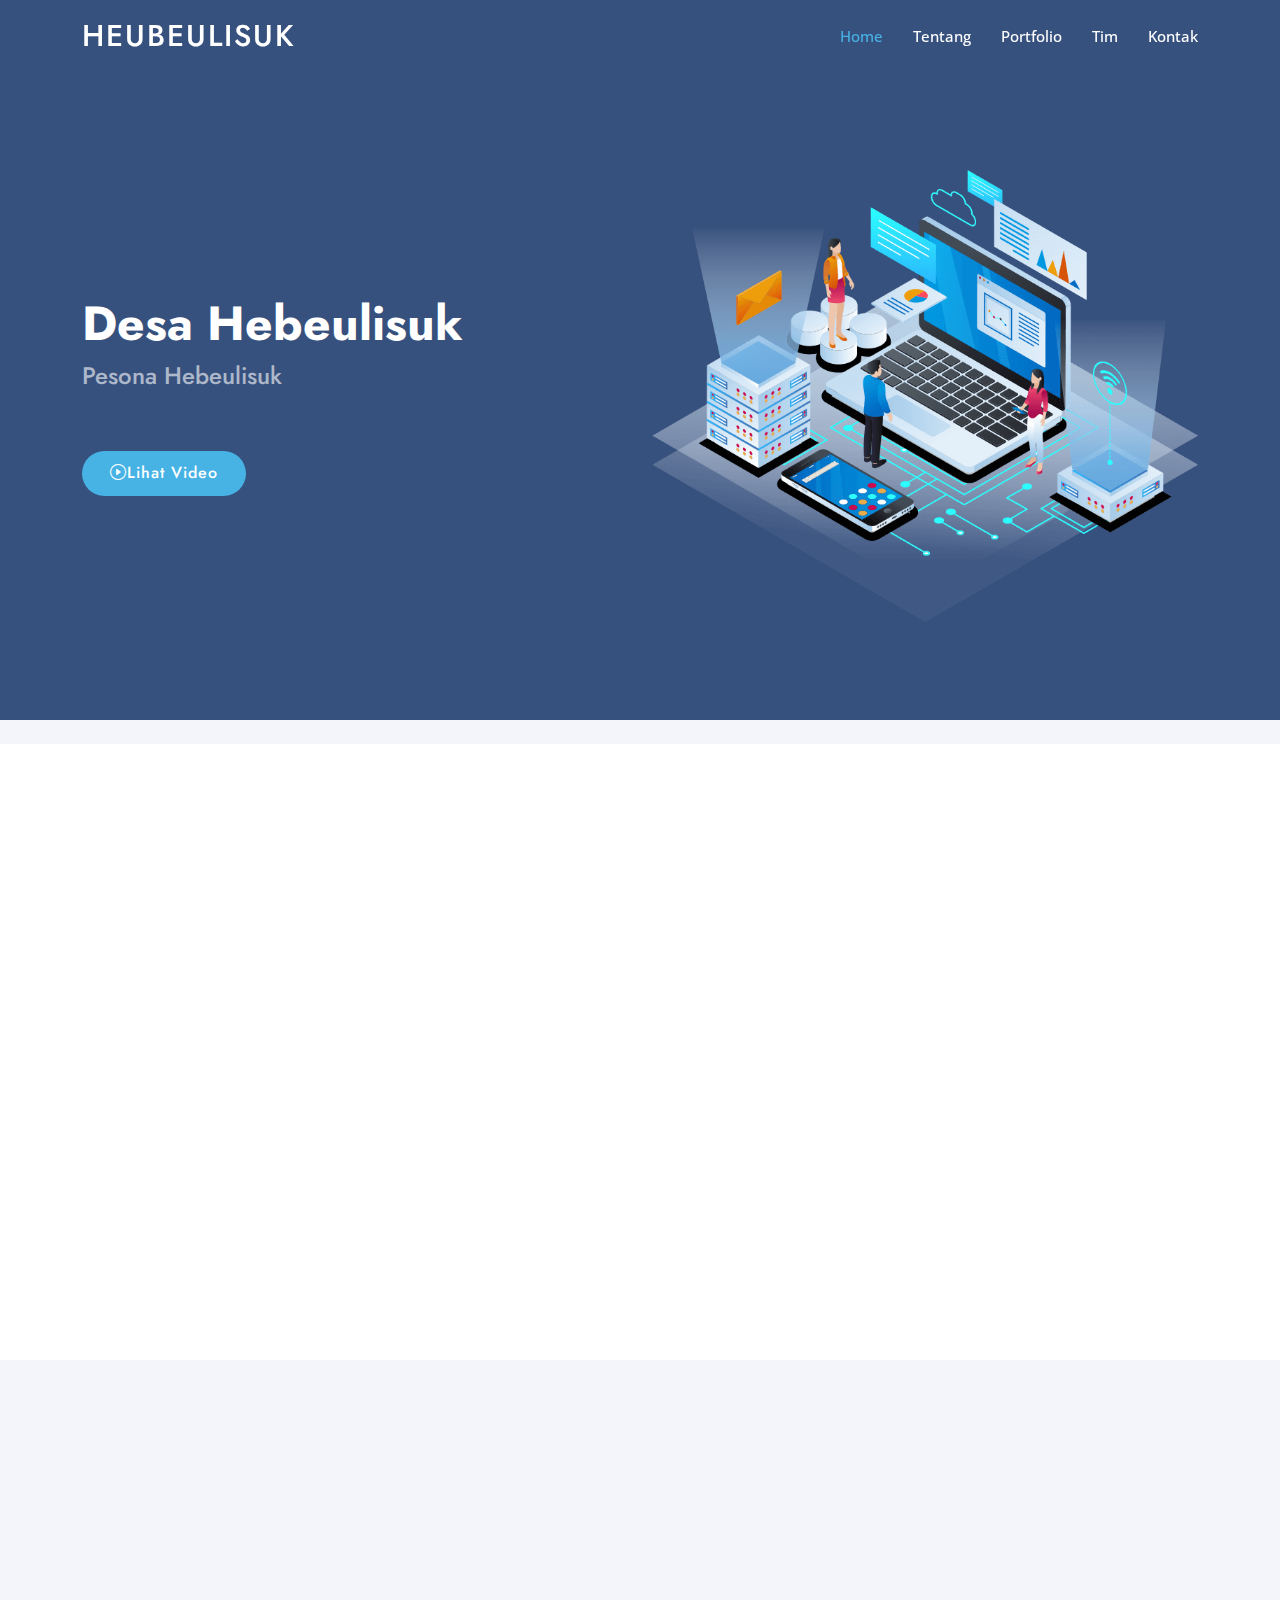
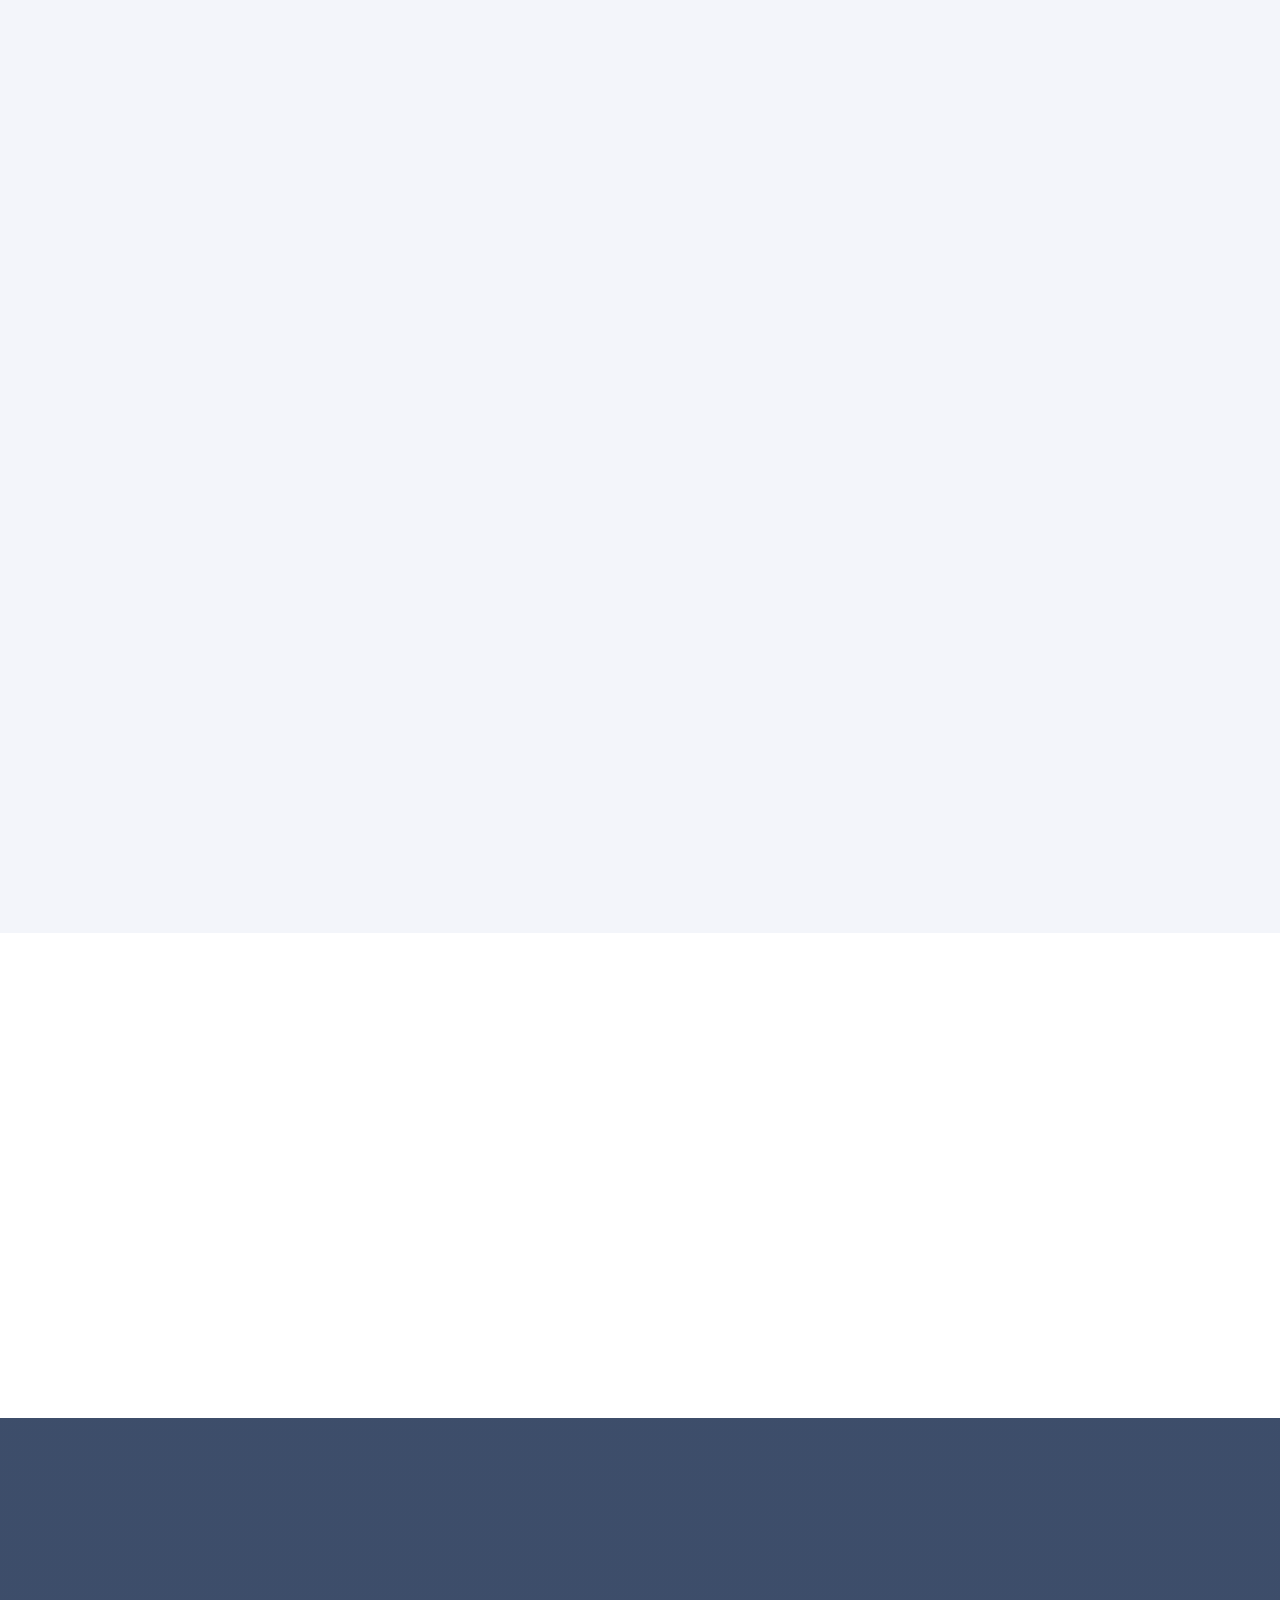
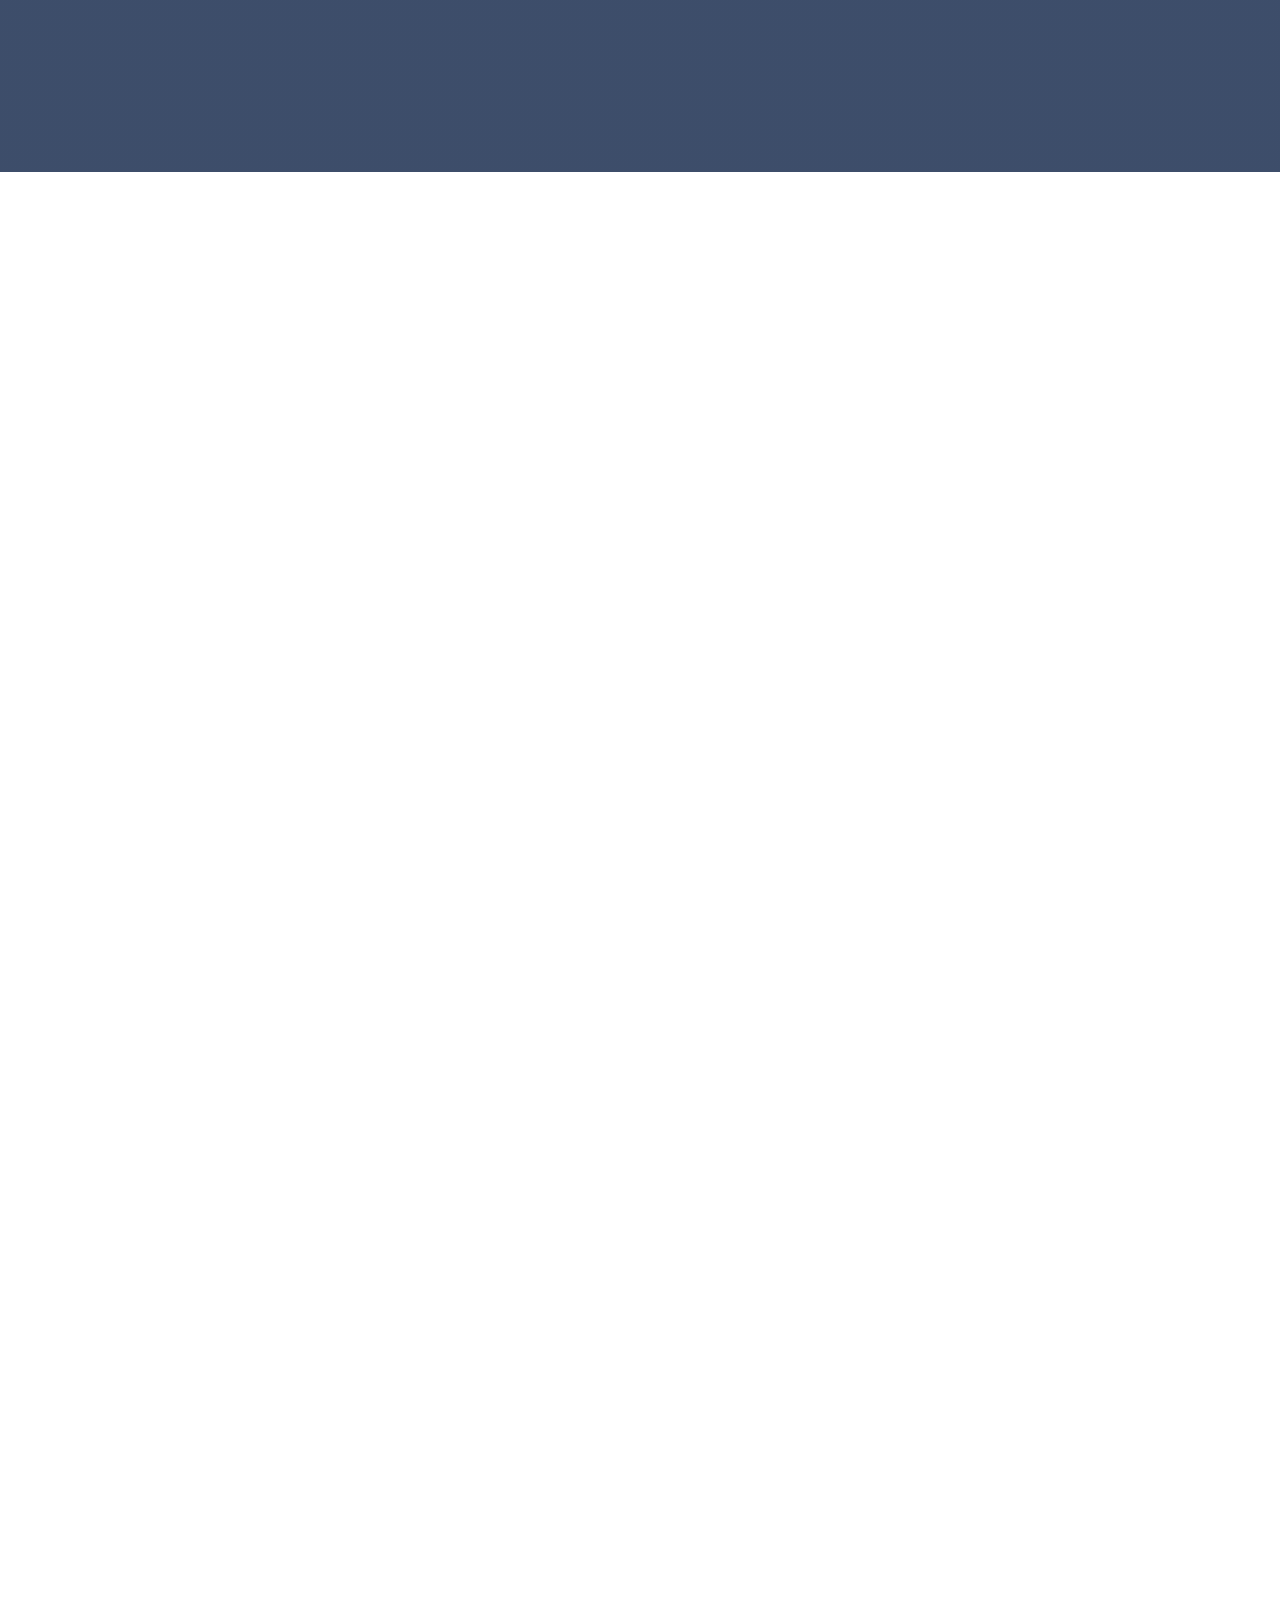
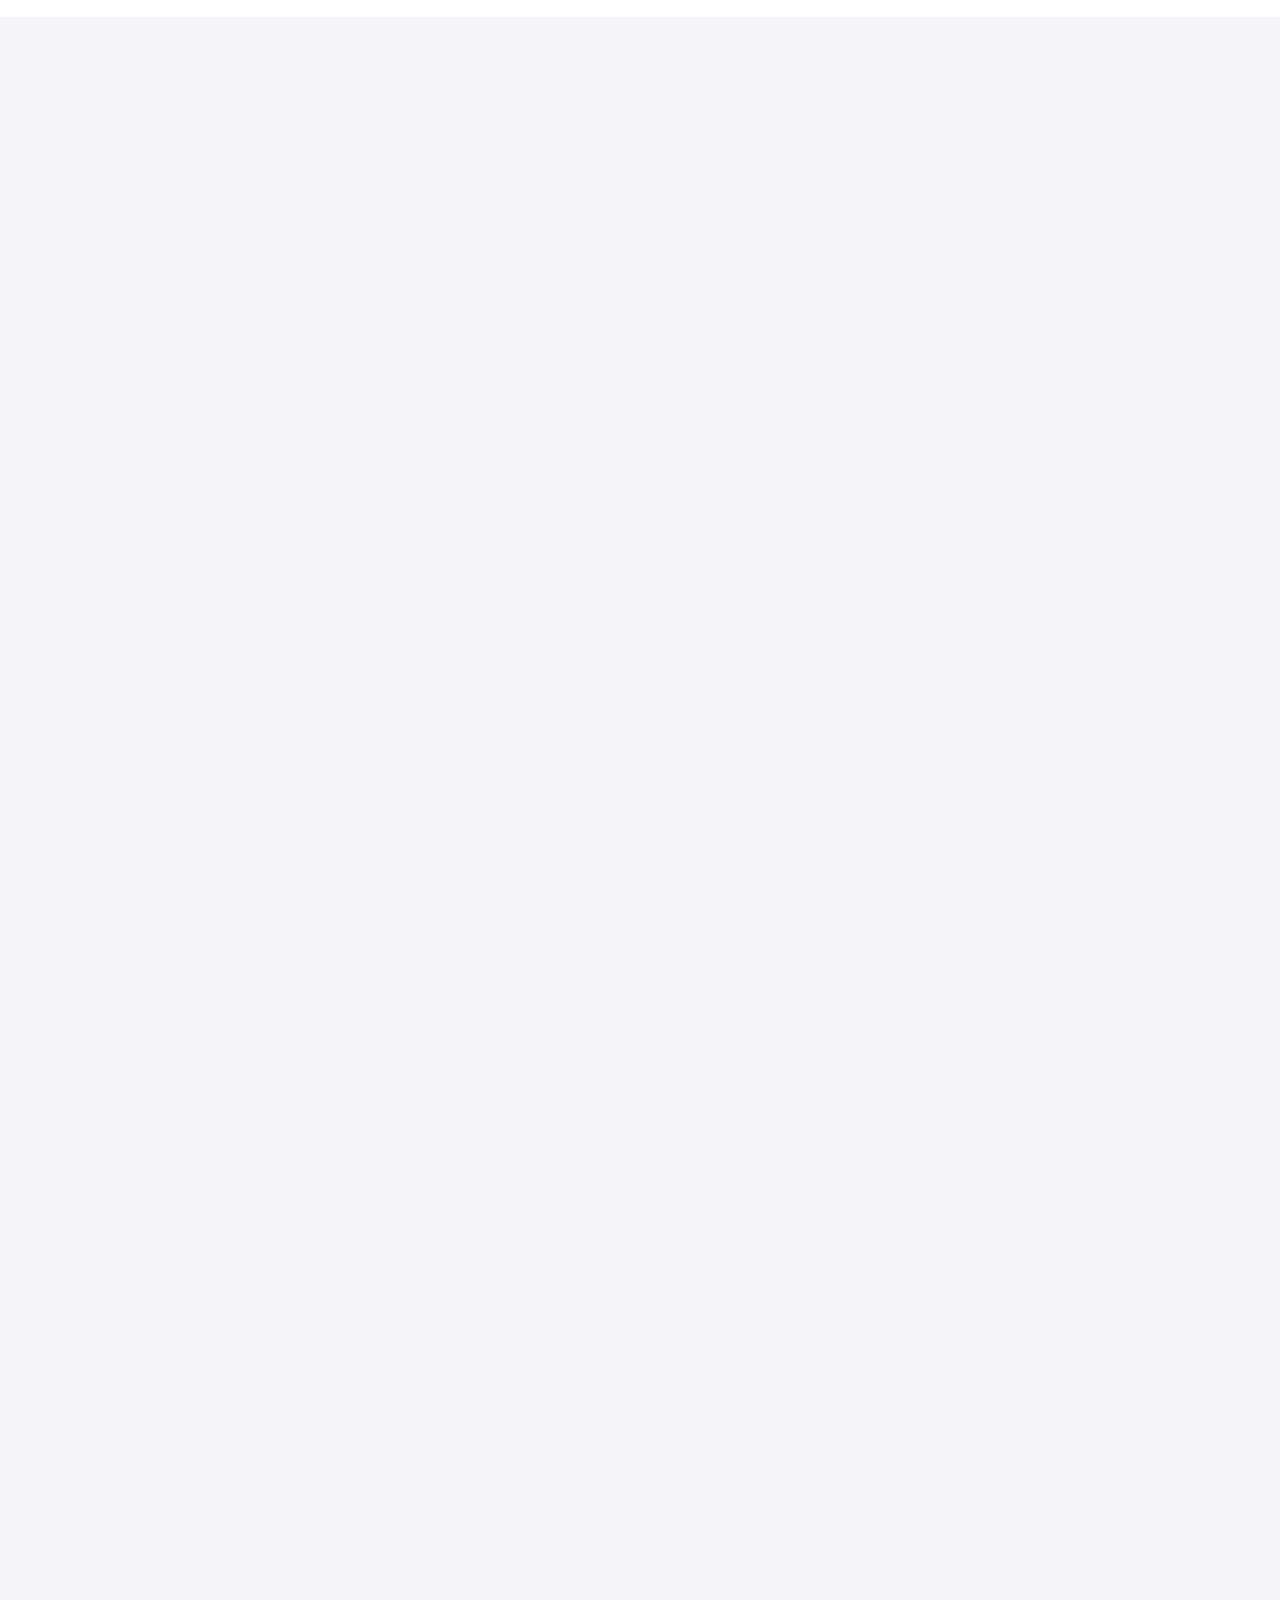
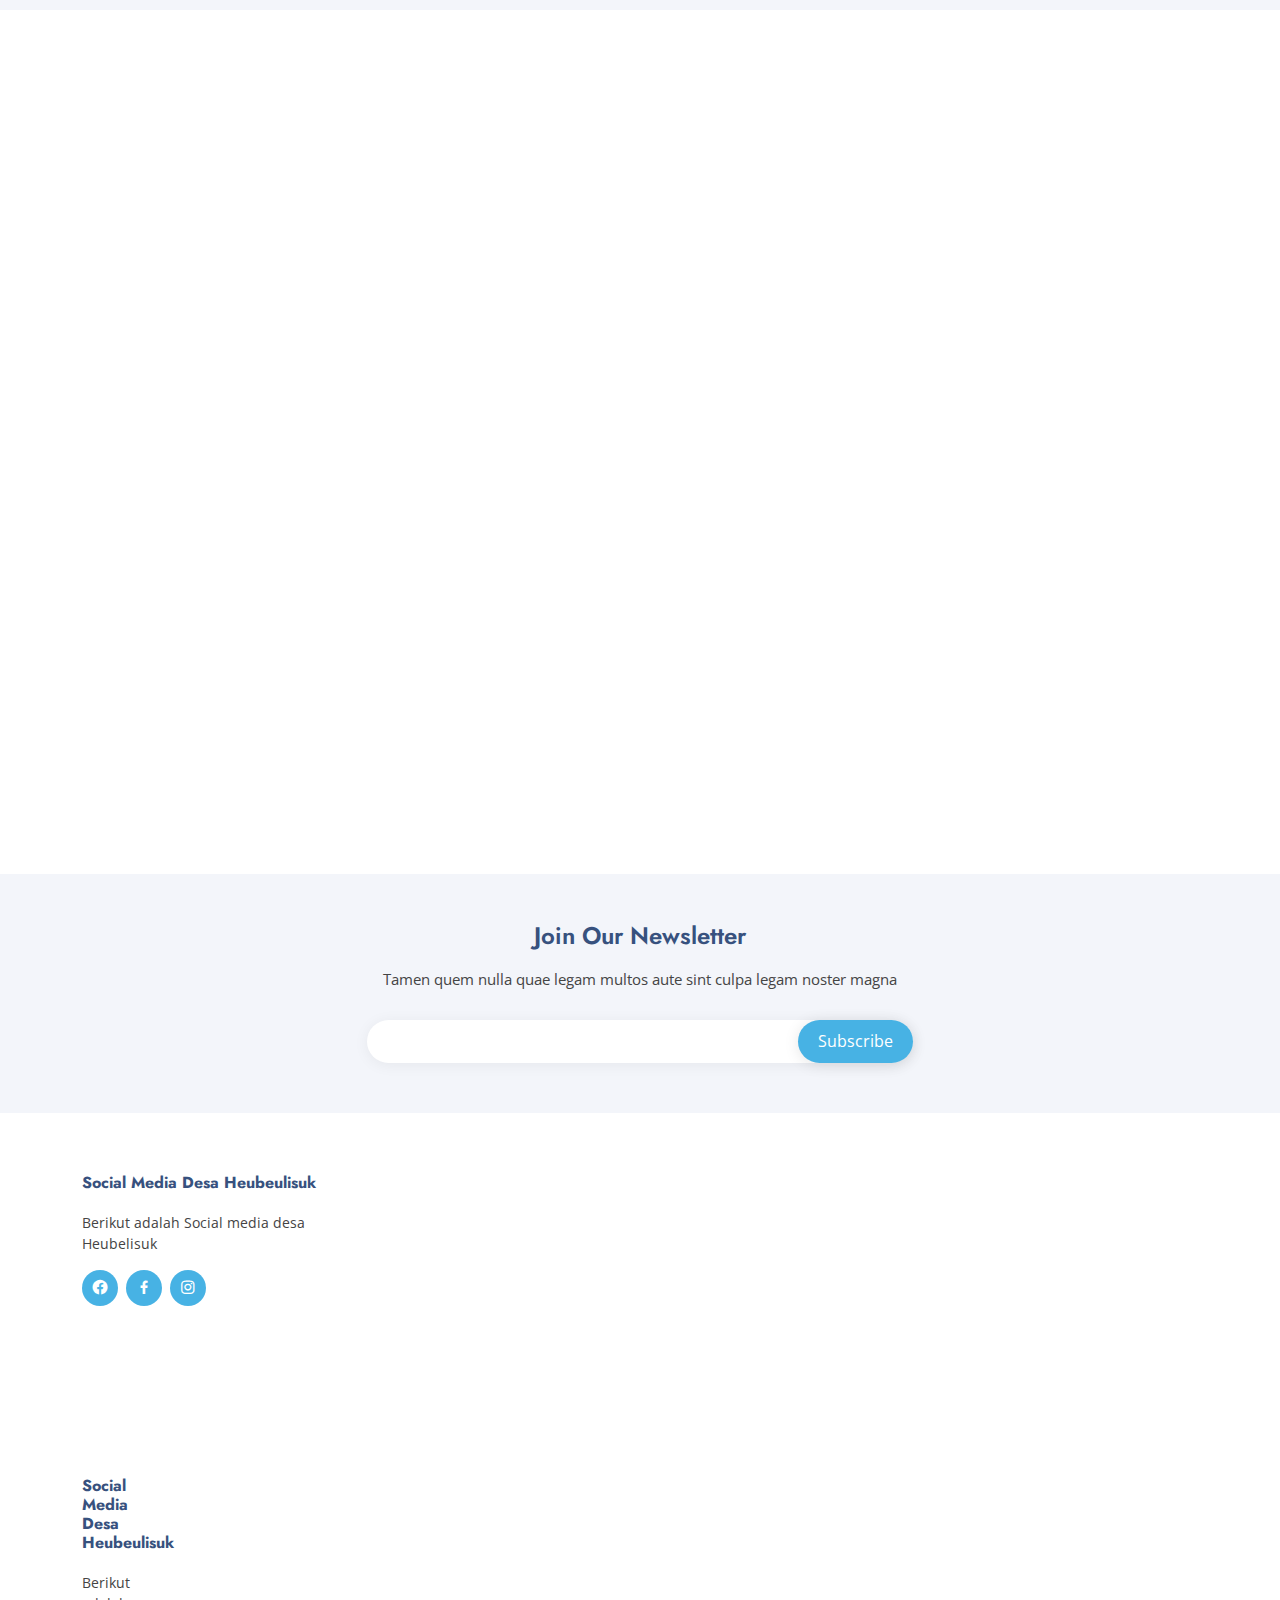
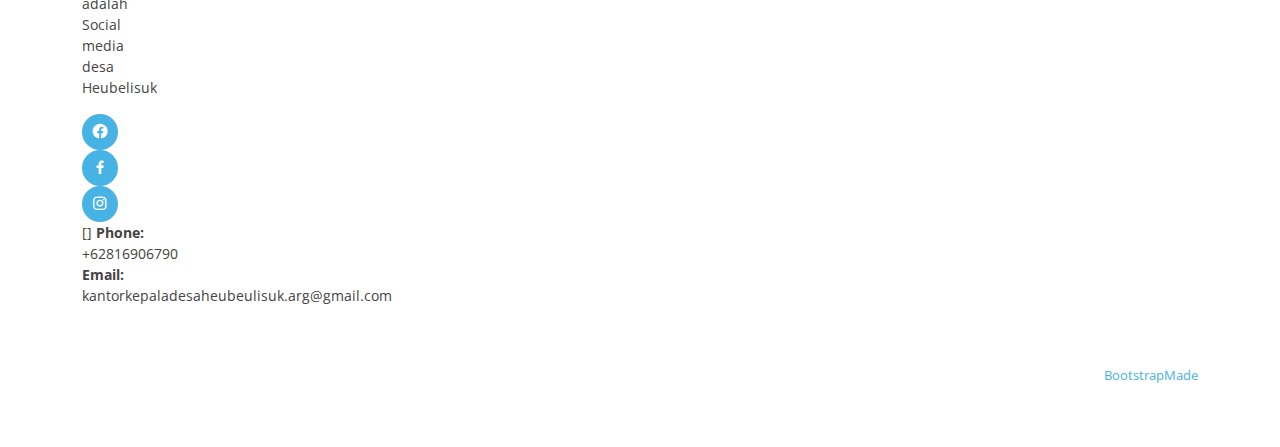
<file: index.html>
<!DOCTYPE html>
<html lang="en">
  <head>
    <meta charset="utf-8" />
    <meta content="width=device-width, initial-scale=1.0" name="viewport" />

    <title>Desa Heubeulisuk</title>
    <meta content="" name="description" />
    <meta content="" name="keywords" />

    <!-- Favicons -->
    <link href="" rel="icon" />
    <link href="" rel="apple-touch-icon" />

    <!-- Google Fonts -->
    <link href="https://fonts.googleapis.com/css?family=Open+Sans:300,300i,400,400i,600,600i,700,700i|Jost:300,300i,400,400i,500,500i,600,600i,700,700i|Poppins:300,300i,400,400i,500,500i,600,600i,700,700i" rel="stylesheet" />

    <!-- Vendor CSS Files -->
    <link href="assets/vendor/aos/aos.css" rel="stylesheet" />
    <link href="assets/vendor/bootstrap/css/bootstrap.min.css" rel="stylesheet" />
    <link href="assets/vendor/bootstrap-icons/bootstrap-icons.css" rel="stylesheet" />
    <link href="assets/vendor/boxicons/css/boxicons.min.css" rel="stylesheet" />
    <link href="assets/vendor/glightbox/css/glightbox.min.css" rel="stylesheet" />
    <link href="assets/vendor/remixicon/remixicon.css" rel="stylesheet" />
    <link href="assets/vendor/swiper/swiper-bundle.min.css" rel="stylesheet" />

    <!-- Template Main CSS File -->
    <link href="assets/css/style.css" rel="stylesheet" />

    <!-- =======================================================
  * Template Name: Arsha
  * Updated: Jul 27 2023 with Bootstrap v5.3.1
  * Template URL: https://bootstrapmade.com/arsha-free-bootstrap-html-template-corporate/
  * Author: BootstrapMade.com
  * License: https://bootstrapmade.com/license/
  ======================================================== -->
  </head>

  <body>
    <!-- ======= Header ======= -->
    <header id="header" class="fixed-top">
      <div class="container d-flex align-items-center">
        <h1 class="logo me-auto"><a href="index.html">Heubeulisuk</a></h1>
        <!-- Uncomment below if you prefer to use an image logo -->
        <!-- <a href="index.html" class="logo me-auto"><img src="assets/img/logo.png" alt="" class="img-fluid"></a>-->

        <nav id="navbar" class="navbar">
          <ul>
            <li><a class="nav-link scrollto active" href="#hero">Home</a></li>
            <li><a class="nav-link scrollto" href="#about">Tentang</a></li>
            <li><a class="nav-link scrollto" href="#portfolio">Portfolio</a></li>
            <li><a class="nav-link scrollto" href="#team">Tim</a></li>
            <!-- <li class="dropdown"><a href="#"><span>Drop Down</span> <i class="bi bi-chevron-down"></i></a>
            <ul>
              <li><a href="#">Drop Down 1</a></li>
              <li class="dropdown"><a href="#"><span>Deep Drop Down</span> <i class="bi bi-chevron-right"></i></a>
                <ul>
                  <li><a href="#">Deep Drop Down 1</a></li>
                  <li><a href="#">Deep Drop Down 2</a></li>
                  <li><a href="#">Deep Drop Down 3</a></li>
                  <li><a href="#">Deep Drop Down 4</a></li>
                  <li><a href="#">Deep Drop Down 5</a></li>
                </ul>
              </li>
              <li><a href="#">Drop Down 2</a></li>
              <li><a href="#">Drop Down 3</a></li>
              <li><a href="#">Drop Down 4</a></li>
            </ul>
          </li> -->
            <li><a class="nav-link scrollto" href="#contact">Kontak</a></li>
          </ul>
          <i class="bi bi-list mobile-nav-toggle"></i>
        </nav>
        <!-- .navbar -->
      </div>
    </header>
    <!-- End Header -->

    <!-- ======= Hero Section ======= -->
    <section id="hero" class="d-flex align-items-center">
      <div class="container">
        <div class="row">
          <div class="col-lg-6 d-flex flex-column justify-content-center pt-4 pt-lg-0 order-2 order-lg-1" data-aos="fade-up" data-aos-delay="200">
            <h1>Desa Hebeulisuk</h1>
            <h2>Pesona Hebeulisuk</h2>
            <div class="d-flex justify-content-center justify-content-lg-start">
              <a href="https://www.youtube.com/watch?v=jDDaplaOz7Q" class="btn-get-started" target="_blank"><i class="bi bi-play-circle"></i><span>Lihat Video</span></a>
            </div>
          </div>
          <div class="col-lg-6 order-1 order-lg-2 hero-img" data-aos="zoom-in" data-aos-delay="200">
            <img src="assets/img/hero-img.png" class="img-fluid animated" alt="" />
          </div>
        </div>
      </div>
    </section>
    <!-- End Hero -->

    <main id="main">
      <!-- ======= Clients Section ======= -->
      <section id="clients" class="clients section-bg">
        <div class="container">
          <!-- <div class="row" data-aos="zoom-in">

          <div class="col-lg-2 col-md-4 col-6 d-flex align-items-center justify-content-center">
            <img src="assets/img/clients/client-1.png" class="img-fluid" alt="">
          </div>

          <div class="col-lg-2 col-md-4 col-6 d-flex align-items-center justify-content-center">
            <img src="assets/img/clients/client-2.png" class="img-fluid" alt="">
          </div>

          <div class="col-lg-2 col-md-4 col-6 d-flex align-items-center justify-content-center">
            <img src="assets/img/clients/client-3.png" class="img-fluid" alt="">
          </div>

          <div class="col-lg-2 col-md-4 col-6 d-flex align-items-center justify-content-center">
            <img src="assets/img/clients/client-4.png" class="img-fluid" alt="">
          </div>

          <div class="col-lg-2 col-md-4 col-6 d-flex align-items-center justify-content-center">
            <img src="assets/img/clients/client-5.png" class="img-fluid" alt="">
          </div>

          <div class="col-lg-2 col-md-4 col-6 d-flex align-items-center justify-content-center">
            <img src="assets/img/clients/client-6.png" class="img-fluid" alt="">
          </div>

        </div> -->
        </div>
      </section>
      <!-- End Cliens Section -->

      <!-- ======= About Us Section ======= -->
      <section id="about" class="about">
        <div class="container" data-aos="fade-up">
          <div class="section-title mt-5">
            <h2>Heubeulisuk</h2>
          </div>

          <div class="row content">
            <div class="col-lg-6">
              <p>
                Heubeulisuk adalah desa di kecamatan Argapura, Majalengka, Jawa Barat, Indonesia. Desa Heubeulisuk ini terletak di ujung utara di kecamatan Argapura tepatnya berada di perbatasan antara kecamatan Sindang dan kecamatan Maja.
              </p>
              <ul>
                <li><i class="ri-check-double-line"></i> Desa Heubeulisuk, dengan luas wilayah 19000 hektar, menjadi salah satu bagian yang menakjubkan di kabupaten majalengka</li>
                <li><i class="ri-check-double-line"></i> Desa heubelisuk memngalami perkembangan yang sangat signifikan dari awalnya desa tertinggal, berkembang maju dan akhirnya menjadi desa mandiri. </li>
                <li><i class="ri-check-double-line"></i> Data monografi desa tahun 2023 menunjukkan total penduduk Desa Heubeulisuk mencapai 1429 jiwa, terbagi dalam 4 rukun warga dan 8 rukun tetangga. </li>
              </ul>
            </div>
            <div class="col-lg-6 pt-4 pt-lg-0">
              <p>
                Desa Heubeulisuk ini dikelilingi banyak bukit, konon nama Heubeulisuk sendiri diambil karena di desa ini sedikit lebih lama untuk mendapatkan cahaya matahari, karena terhalang oleh bukit bukit. Nama Heubelisuk sendiri
                diambil dari kata Heubeul "Lama" dan isuk "pagi" sehiingga dapat disimpulkan bahwa Heubeulisuk adalah desa yang terlambat akan menjumpai matahari.
              </p>
              <a href="https://id.wikipedia.org/wiki/Heubeulisuk,_Argapura,_Majalengka" target="_blank" class="btn-learn-more">Learn More</a>
            </div>
          </div>
        </div>
      </section>
      <!-- End About Us Section -->

      <!-- ======= Why Us Section ======= -->
      <section id="why-us" class="why-us section-bg">
        <div class="container-fluid" data-aos="fade-up">
          <div class="row">
            <div class="flex-column justify-content-center">
              <div class="content">
                <h3>
                  Visi dan Misi<br />
                  <strong>DESA HEUBEULISUK </strong>
                </h3>
                <p>
                  <strong>MESRA Maju, Elok, Sejahtera, Religius, Aman</strong>
                </p>
              </div>

              <div class="accordion-list">
                <ul>
                  <li>
                    <a data-bs-toggle="collapse" class="collapse"><span>01</span></a>
                    <div>
                      <p>Meningkatkan peran aktif lembaga-lembaga yang ada di Desa, (BPD, LPM, PKK) serta organisasi kemasyarakatan lainnya seperti organisasi seperti organisasi keagamaan, kewanitaan, kepemudaan.</p>
                    </div>
                  </li>

                  <li>
                    <a data-bs-toggle="collapse" data-bs-target="#accordion-list-2" class="collapsed"><span>02</span></a>
                    <div>
                      <p>Meningkatkan kinerja aparatur dalam pelayanan kepada masyarakat di semua sektor.</p>
                    </div>
                  </li>

                  <li>
                    <a data-bs-toggle="collapse" data-bs-target="#accordion-list-3" class="collapsed"><span>03</span></a>
                    <div>
                      <p>Mengutamakan musyawarah untuk mufakat dalam setiap pengambilan keputusan untuk kepentingan bersama.</p>
                    </div>
                  </li>

                  <li>
                    <a data-bs-toggle="collapse" data-bs-target="#accordion-list-4" class="collapsed"><span>04</span></a>
                    <div>
                      <p>Menjalin komunikasi dan koordinasi yang intensif dengan semua jajaran birokrasi tingkat kecamatan, kabupaten dan tingkat provinsi dalam menjemput program yang mungkin bisa direalisasikan ke tingkat desa.</p>
                    </div>
                  </li>

                  <li>
                    <a data-bs-toggle="collapse" data-bs-target="#accordion-list-5" class="collapsed"><span>05</span></a>
                    <div>
                      <p>Meningkatkan pembangunan di segala bidang, (Fisik dan Non fisik) meningkatkan kesejahteraan aparatur dan kesejahteraan masyarakat.</p>
                    </div>
                  </li>

                  <li>
                    <a data-bs-toggle="collapse" data-bs-target="#accordion-list-6" class="collapsed"><span>06</span></a>
                    <div>
                      <p>Menjadikan Heubeulisuk sebagai salah satu desa kebanggaan warganya dan sejajar dengan desa lainnya di Kecamatan Argapura bahkan di tingkat Kabupaten Majalengka</p>
                    </div>
                  </li>
                </ul>
              </div>
            </div>

            <div data-aos="zoom-in" data-aos-delay="150">&nbsp;</div>
          </div>
        </div>
      </section>
      <!-- End Why Us Section -->

      <!-- ======= Skills Section ======= -->
      <section id="skills" class="skills">
        <div class="container" data-aos="fade-up">
          <div class="row">
            <div class="col-lg-6 d-flex align-items-center" data-aos="fade-right" data-aos-delay="100">
              <img src="assets/img/skills.png" class="img-fluid" alt="" />
            </div>
            <div class="col-lg-6 pt-4 pt-lg-0 content" data-aos="fade-left" data-aos-delay="100">
              <h3>Data Pekerjaan Warga Desa Heubelisuk</h3>
              <p class="fst-italic">Data pekerjaan penduduk desa Heubeulisuk usia 18-56 tahun.</p>

              <div class="skills-content">
                <div class="progress">
                  <span class="skill">Pekerja Penuh <i class="val">34%</i></span>
                  <div class="progress-bar-wrap">
                    <div class="progress-bar" role="progressbar" aria-valuenow="34" aria-valuemin="0" aria-valuemax="100"></div>
                  </div>
                </div>

                <div class="progress">
                  <span class="skill">Ibu rumah tangga <i class="val">46,7%</i></span>
                  <div class="progress-bar-wrap">
                    <div class="progress-bar" role="progressbar" aria-valuenow="46" aria-valuemin="0" aria-valuemax="100"></div>
                  </div>
                </div>

                <div class="progress">
                  <span class="skill">Pekerja yang tidak tentu <i class="val">16,7%</i></span>
                  <div class="progress-bar-wrap">
                    <div class="progress-bar" role="progressbar" aria-valuenow="16" aria-valuemin="0" aria-valuemax="100"></div>
                  </div>
                </div>

                <div class="progress">
                  <span class="skill">Tidak Bekerja <i class="val">2,6%</i></span>
                  <div class="progress-bar-wrap">
                    <div class="progress-bar" role="progressbar" aria-valuenow="2,6" aria-valuemin="0" aria-valuemax="100"></div>
                  </div>
                </div>
              </div>
            </div>
          </div>
        </div>
      </section>
      <!-- End Skills Section -->

      <!-- ======= Cta Section ======= -->
      <section id="cta" class="cta">
        <div class="container" data-aos="zoom-in">
          <div class="row">
            <div class="col-lg-9 text-center text-lg-start">
              <h3>BLOGSPOT</h3>
            <div class="col-lg-3 cta-btn-container text-center">
              <a target="_blank" href="https://desaheubeulisukargapura.blogspot.com/"><i class="cta-btn align-middle" >Get Link</i><span></span></a>
        </div>
      </section>
      <!-- End Cta Section -->

      <!-- ======= Portfolio Section ======= -->
      <section id="portfolio" class="portfolio">
        <div class="container" data-aos="fade-up">
          <div class="section-title">
            <h2>Portfolio</h2>
            <p>
              Magnam dolores commodi suscipit. Necessitatibus eius consequatur ex aliquid fuga eum quidem. Sit sint consectetur velit. Quisquam quos quisquam cupiditate. Et nemo qui impedit suscipit alias ea. Quia fugiat sit in iste
              officiis commodi quidem hic quas.
            </p>
          </div>

          <ul id="portfolio-flters" class="d-flex justify-content-center" data-aos="fade-up" data-aos-delay="100">
            <li data-filter="*" class="filter-active">All</li>
            <li data-filter=".filter-app">wisata</li>
            <li data-filter=".filter-card">Kuliner</li>
            <li data-filter=".filter-web"></li>
          </ul>

          <div class="row portfolio-container" data-aos="fade-up" data-aos-delay="200">
            <div class="col-lg-4 col-md-6 portfolio-item filter-app">
              <div class="portfolio-img"><img src="assets/img/portfolio/portfolio-1.jpg" class="img-fluid" alt="" /></div>
              <div class="portfolio-info">
                <h4>App 1</h4>
                <p>App</p>
                <a href="assets/img/portfolio/portfolio-1.jpg" data-gallery="portfolioGallery" class="portfolio-lightbox preview-link" title="App 1"><i class="bx bx-plus"></i></a>
                <a href="portfolio-details.html" class="details-link" title="More Details"><i class="bx bx-link"></i></a>
              </div>
            </div>

            <div class="col-lg-4 col-md-6 portfolio-item filter-web">
              <div class="portfolio-img"><img src="assets/img/portfolio/portfolio-2.jpg" class="img-fluid" alt="" /></div>
              <div class="portfolio-info">
                <h4>Web 3</h4>
                <p>Web</p>
                <a href="assets/img/portfolio/portfolio-2.jpg" data-gallery="portfolioGallery" class="portfolio-lightbox preview-link" title="Web 3"><i class="bx bx-plus"></i></a>
                <a href="portfolio-details.html" class="details-link" title="More Details"><i class="bx bx-link"></i></a>
              </div>
            </div>

            <div class="col-lg-4 col-md-6 portfolio-item filter-app">
              <div class="portfolio-img"><img src="assets/img/portfolio/portfolio-3.jpg" class="img-fluid" alt="" /></div>
              <div class="portfolio-info">
                <h4>App 2</h4>
                <p>App</p>
                <a href="assets/img/portfolio/portfolio-3.jpg" data-gallery="portfolioGallery" class="portfolio-lightbox preview-link" title="App 2"><i class="bx bx-plus"></i></a>
                <a href="portfolio-details.html" class="details-link" title="More Details"><i class="bx bx-link"></i></a>
              </div>
            </div>

            <div class="col-lg-4 col-md-6 portfolio-item filter-card">
              <div class="portfolio-img"><img src="assets/img/portfolio/portfolio-4.jpg" class="img-fluid" alt="" /></div>
              <div class="portfolio-info">
                <h4>Card 2</h4>
                <p>Card</p>
                <a href="assets/img/portfolio/portfolio-4.jpg" data-gallery="portfolioGallery" class="portfolio-lightbox preview-link" title="Card 2"><i class="bx bx-plus"></i></a>
                <a href="portfolio-details.html" class="details-link" title="More Details"><i class="bx bx-link"></i></a>
              </div>
            </div>

            <div class="col-lg-4 col-md-6 portfolio-item filter-web">
              <div class="portfolio-img"><img src="assets/img/portfolio/portfolio-5.jpg" class="img-fluid" alt="" /></div>
              <div class="portfolio-info">
                <h4>Web 2</h4>
                <p>Web</p>
                <a href="assets/img/portfolio/portfolio-5.jpg" data-gallery="portfolioGallery" class="portfolio-lightbox preview-link" title="Web 2"><i class="bx bx-plus"></i></a>
                <a href="portfolio-details.html" class="details-link" title="More Details"><i class="bx bx-link"></i></a>
              </div>
            </div>

            <div class="col-lg-4 col-md-6 portfolio-item filter-app">
              <div class="portfolio-img"><img src="assets/img/portfolio/portfolio-6.jpg" class="img-fluid" alt="" /></div>
              <div class="portfolio-info">
                <h4>App 3</h4>
                <p>App</p>
                <a href="assets/img/portfolio/portfolio-6.jpg" data-gallery="portfolioGallery" class="portfolio-lightbox preview-link" title="App 3"><i class="bx bx-plus"></i></a>
                <a href="portfolio-details.html" class="details-link" title="More Details"><i class="bx bx-link"></i></a>
              </div>
            </div>

            <div class="col-lg-4 col-md-6 portfolio-item filter-card">
              <div class="portfolio-img"><img src="assets/img/portfolio/portfolio-7.jpg" class="img-fluid" alt="" /></div>
              <div class="portfolio-info">
                <h4>Card 1</h4>
                <p>Card</p>
                <a href="assets/img/portfolio/portfolio-7.jpg" data-gallery="portfolioGallery" class="portfolio-lightbox preview-link" title="Card 1"><i class="bx bx-plus"></i></a>
                <a href="portfolio-details.html" class="details-link" title="More Details"><i class="bx bx-link"></i></a>
              </div>
            </div>

            <div class="col-lg-4 col-md-6 portfolio-item filter-card">
              <div class="portfolio-img"><img src="assets/img/portfolio/portfolio-8.jpg" class="img-fluid" alt="" /></div>
              <div class="portfolio-info">
                <h4>Card 3</h4>
                <p>Card</p>
                <a href="assets/img/portfolio/portfolio-8.jpg" data-gallery="portfolioGallery" class="portfolio-lightbox preview-link" title="Card 3"><i class="bx bx-plus"></i></a>
                <a href="portfolio-details.html" class="details-link" title="More Details"><i class="bx bx-link"></i></a>
              </div>
            </div>

            <div class="col-lg-4 col-md-6 portfolio-item filter-web">
              <div class="portfolio-img"><img src="assets/img/portfolio/portfolio-9.jpg" class="img-fluid" alt="" /></div>
              <div class="portfolio-info">
                <h4>Web 3</h4>
                <p>Web</p>
                <a href="assets/img/portfolio/portfolio-9.jpg" data-gallery="portfolioGallery" class="portfolio-lightbox preview-link" title="Web 3"><i class="bx bx-plus"></i></a>
                <a href="portfolio-details.html" class="details-link" title="More Details"><i class="bx bx-link"></i></a>
              </div>
            </div>
          </div>
        </div>
      </section>
      <!-- End Portfolio Section -->

      <!-- ======= Team Section ======= -->
      <section id="team" class="team section-bg">
        <div class="container" data-aos="fade-up">
          <div class="section-title">
            <h2>Team</h2>
            <p>
              Berikut adalah nama-nama beserta tugas dari Aparat Desa Heubeulisuk
            </p>
          </div>

          <div class="row">
            <div class="col-lg-6" data-aos="zoom-in" data-aos-delay="100">
              <div class="member d-flex align-items-start">
                <div class="pic"><img src="assets/img/team/PAK KUWU.jpg" class="img-fluid" alt="" /></div>
                <div class="member-info">
                  <h4>ADE MAMAT BUDIYANTO</h4>
                  <span>Kepala Desa</span>
                  <p>Explicabo voluptatem mollitia et repellat qui dolorum quasi</p>
                  <div class="social">
                    <a href=""><i class="ri-twitter-fill"></i></a>
                    <a href=""><i class="ri-facebook-fill"></i></a>
                    <a href=""><i class="ri-instagram-fill"></i></a>
                    <a href=""> <i class="ri-linkedin-box-fill"></i> </a>
                  </div>
                </div>
              </div>
            </div>

            <div class="col-lg-6 mt-4 mt-lg-0" data-aos="zoom-in" data-aos-delay="200">
              <div class="member d-flex align-items-start">
                <div class="pic"><img src="assets/img/team/SEKDES.jpg" class="img-fluid" alt="" /></div>
                <div class="member-info">
                  <h4>SUTISNA.,A.Md</h4>
                  <span>Sekretaris Desa</span>
                  <p>Aut maiores voluptates amet et quis praesentium qui senda para</p>
                  <div class="social">
                    <a href=""><i class="ri-twitter-fill"></i></a>
                    <a href=""><i class="ri-facebook-fill"></i></a>
                    <a href=""><i class="ri-instagram-fill"></i></a>
                    <a href=""> <i class="ri-linkedin-box-fill"></i> </a>
                  </div>
                </div>
              </div>
            </div>

            <div class="col-lg-6 mt-4" data-aos="zoom-in" data-aos-delay="300">
              <div class="member d-flex align-items-start">
                <div class="pic"><img src="assets/img/team/KAUR KEUANGAN.jpg" class="img-fluid" alt="" /></div>
                <div class="member-info">
                  <h4>ENDANG SAEPUL MU'MIN</h4>
                  <span>Bendahara Desa</span>
                  <p>Quisquam facilis cum velit laborum corrupti fuga rerum quia</p>
                  <div class="social">
                    <a href=""><i class="ri-twitter-fill"></i></a>
                    <a href=""><i class="ri-facebook-fill"></i></a>
                    <a href=""><i class="ri-instagram-fill"></i></a>
                    <a href=""> <i class="ri-linkedin-box-fill"></i> </a>
                  </div>
                </div>
              </div>
            </div>

            <div class="col-lg-6 mt-4" data-aos="zoom-in" data-aos-delay="400">
              <div class="member d-flex align-items-start">
                <div class="pic"><img src="assets/img/team/PAK UMI.jpg" class="img-fluid" alt="" /></div>
                <div class="member-info">
                  <h4>MULYANTO</h4>
                  <span>Kasi Pemerintahan</span>
                  <p>Dolorum tempora officiis odit laborum officiis et et accusamus</p>
                  <div class="social">
                    <a href=""><i class="ri-twitter-fill"></i></a>
                    <a href=""><i class="ri-facebook-fill"></i></a>
                    <a href=""><i class="ri-instagram-fill"></i></a>
                    <a href=""> <i class="ri-linkedin-box-fill"></i> </a>
                  </div>
                </div>
              </div>
            </div>

            <div class="col-lg-6 mt-4" data-aos="zoom-in" data-aos-delay="300">
              <div class="member d-flex align-items-start">
                <div class="pic"><img src="assets/img/team/05cdf72e-fc3c-4fe3-800b-3188290560f5.jpg" class="img-fluid" alt="" /></div>
                <div class="member-info">
                  <h4>MUHAROM</h4>
                  <span>Kasi kesejahteraan</span>
                  <p>Quisquam facilis cum velit laborum corrupti fuga rerum quia</p>
                  <div class="social">
                    <a href=""><i class="ri-twitter-fill"></i></a>
                    <a href=""><i class="ri-facebook-fill"></i></a>
                    <a href=""><i class="ri-instagram-fill"></i></a>
                    <a href=""> <i class="ri-linkedin-box-fill"></i> </a>
                  </div>
                </div>
              </div>
            </div>

            <div class="col-lg-6 mt-4" data-aos="zoom-in" data-aos-delay="300">
              <div class="member d-flex align-items-start">
                <div class="pic"><img src="assets/img/team/KASI PELAYANAN.jpg" class="img-fluid" alt="" /></div>
                <div class="member-info">
                  <h4>MARTI</h4>
                  <span>kasi pelayanan</span>
                  <p>Quisquam facilis cum velit laborum corrupti fuga rerum quia</p>
                  <div class="social">
                    <a href=""><i class="ri-twitter-fill"></i></a>
                    <a href=""><i class="ri-facebook-fill"></i></a>
                    <a href=""><i class="ri-instagram-fill"></i></a>
                    <a href=""> <i class="ri-linkedin-box-fill"></i> </a>
                  </div>
                </div>
              </div>
            </div>

            <div class="col-lg-6 mt-4" data-aos="zoom-in" data-aos-delay="300">
              <div class="member d-flex align-items-start">
                <div class="pic"><img src="assets/img/team/KAUR UMUM DAN TU.jpg" class="img-fluid" alt="" /></div>
                <div class="member-info">
                  <h4>AHIRIN</h4>
                  <span>Kaur umum & TU</span>
                  <p>Quisquam facilis cum velit laborum corrupti fuga rerum quia</p>
                  <div class="social">
                    <a href=""><i class="ri-twitter-fill"></i></a>
                    <a href=""><i class="ri-facebook-fill"></i></a>
                    <a href=""><i class="ri-instagram-fill"></i></a>
                    <a href=""> <i class="ri-linkedin-box-fill"></i> </a>
                  </div>
                </div>
              </div>
            </div>

            <div class="col-lg-6 mt-4" data-aos="zoom-in" data-aos-delay="300">
              <div class="member d-flex align-items-start">
                <div class="pic"><img src="assets/img/team/KAUR PERENCANAAN.jpg" class="img-fluid" alt="" /></div>
                <div class="member-info">
                  <h4>MAMAN SOLEMAN</h4>
                  <span>Kaur Perencanaan</span>
                  <p>Quisquam facilis cum velit laborum corrupti fuga rerum quia</p>
                  <div class="social">
                    <a href=""><i class="ri-twitter-fill"></i></a>
                    <a href=""><i class="ri-facebook-fill"></i></a>
                    <a href=""><i class="ri-instagram-fill"></i></a>
                    <a href=""> <i class="ri-linkedin-box-fill"></i> </a>
                  </div>
                </div>
              </div>
            </div>

            <div class="col-lg-6 mt-4" data-aos="zoom-in" data-aos-delay="300">
              <div class="member d-flex align-items-start">
                <div class="pic"><img src="assets/img/team/KADUS TIRTAJAYA.jpg" class="img-fluid" alt="" /></div>
                <div class="member-info">
                  <h4>DENI IRWANDI</h4>
                  <span>Kadus Tirtajaya</span>
                  <p>Quisquam facilis cum velit laborum corrupti fuga rerum quia</p>
                  <div class="social">
                    <a href=""><i class="ri-twitter-fill"></i></a>
                    <a href=""><i class="ri-facebook-fill"></i></a>
                    <a href=""><i class="ri-instagram-fill"></i></a>
                    <a href=""> <i class="ri-linkedin-box-fill"></i> </a>
                  </div>
                </div>
              </div>
            </div>

            <div class="col-lg-6 mt-4" data-aos="zoom-in" data-aos-delay="300">
              <div class="member d-flex align-items-start">
                <div class="pic"><img src="assets/img/team/KADUS SUKAWANGI.jpg" class="img-fluid" alt="" /></div>
                <div class="member-info">
                  <h4>JAENAL ARIFIN</h4>
                  <span>Kadus Sukawangi</span>
                  <p>Quisquam facilis cum velit laborum corrupti fuga rerum quia</p>
                  <div class="social">
                    <a href=""><i class="ri-twitter-fill"></i></a>
                    <a href=""><i class="ri-facebook-fill"></i></a>
                    <a href=""><i class="ri-instagram-fill"></i></a>
                    <a href=""> <i class="ri-linkedin-box-fill"></i> </a>
                  </div>
                </div>
              </div>
            </div>
          </div>
        </div>
      </section>
      <!-- End Team Section -->

      <!-- ======= Pricing Section ======= -->
      <!-- <section id="pricing" class="pricing">
      <div class="container" data-aos="fade-up">

        <div class="section-title">
          <h2>Pricing</h2>
          <p>Magnam dolores commodi suscipit. Necessitatibus eius consequatur ex aliquid fuga eum quidem. Sit sint consectetur velit. Quisquam quos quisquam cupiditate. Et nemo qui impedit suscipit alias ea. Quia fugiat sit in iste officiis commodi quidem hic quas.</p>
        </div>

        <div class="row">

          <div class="col-lg-4" data-aos="fade-up" data-aos-delay="100">
            <div class="box">
              <h3>Free Plan</h3>
              <h4><sup>$</sup>0<span>per month</span></h4>
              <ul>
                <li><i class="bx bx-check"></i> Quam adipiscing vitae proin</li>
                <li><i class="bx bx-check"></i> Nec feugiat nisl pretium</li>
                <li><i class="bx bx-check"></i> Nulla at volutpat diam uteera</li>
                <li class="na"><i class="bx bx-x"></i> <span>Pharetra massa massa ultricies</span></li>
                <li class="na"><i class="bx bx-x"></i> <span>Massa ultricies mi quis hendrerit</span></li>
              </ul>
              <a href="#" class="buy-btn">Get Started</a>
            </div>
          </div>

          <div class="col-lg-4 mt-4 mt-lg-0" data-aos="fade-up" data-aos-delay="200">
            <div class="box featured">
              <h3>Business Plan</h3>
              <h4><sup>$</sup>29<span>per month</span></h4>
              <ul>
                <li><i class="bx bx-check"></i> Quam adipiscing vitae proin</li>
                <li><i class="bx bx-check"></i> Nec feugiat nisl pretium</li>
                <li><i class="bx bx-check"></i> Nulla at volutpat diam uteera</li>
                <li><i class="bx bx-check"></i> Pharetra massa massa ultricies</li>
                <li><i class="bx bx-check"></i> Massa ultricies mi quis hendrerit</li>
              </ul>
              <a href="#" class="buy-btn">Get Started</a>
            </div>
          </div>

          <div class="col-lg-4 mt-4 mt-lg-0" data-aos="fade-up" data-aos-delay="300">
            <div class="box">
              <h3>Developer Plan</h3>
              <h4><sup>$</sup>49<span>per month</span></h4>
              <ul>
                <li><i class="bx bx-check"></i> Quam adipiscing vitae proin</li>
                <li><i class="bx bx-check"></i> Nec feugiat nisl pretium</li>
                <li><i class="bx bx-check"></i> Nulla at volutpat diam uteera</li>
                <li><i class="bx bx-check"></i> Pharetra massa massa ultricies</li>
                <li><i class="bx bx-check"></i> Massa ultricies mi quis hendrerit</li>
              </ul>
              <a href="#" class="buy-btn">Get Started</a>
            </div>
          </div>

        </div>

      </div>
    </section> -->
      <!-- End Pricing Section -->

      <!-- ======= Contact Section ======= -->
      <section id="contact" class="contact">
        <div class="container" data-aos="fade-up">
          <div class="section-title">
            <h2>Contact</h2>
          </div>

          <div class="row">
            <div class="alert alert-success alert-dismissible fade show d-none my-alert" role="alert">
              <strong>Terimakasih!</strong> Pesan Anda Sudah Kami Terima.
              <button type="button" class="btn-close" data-bs-dismiss="alert" aria-label="Close"></button>
            </div>
            <div class="col-lg-5 d-flex align-items-stretch">
              <div class="info">
                <div class="address">
                  <i class="bi bi-geo-alt"></i>
                  <h4>Location:</h4>
                  <p>Kec. Argapura, Kabupaten Majalengka, Jawa Barat</p>
                </div>

                <div class="email">
                  <i class="bi bi-envelope"></i>
                  <h4>Email:</h4>
                  <p>kantorkepaladesaheubeulisuk.arg@gmail.com</p>
                </div>

                <div class="phone">
                  <i class="bi bi-phone"></i>
                  <h4>Call:</h4>
                  <p>+628169006790</p>
                </div>

                <iframe
                  src="https://www.google.com/maps/embed?pb=!1m18!1m12!1m3!1d15845.103099185224!2d108.31696205!3d-6.85751345!2m3!1f0!2f0!3f0!3m2!1i1024!2i768!4f13.1!3m3!1m2!1s0x2e6f24624ddadbf3%3A0xe41423a41c2da0c5!2sHeubeulisuk%2C%20Kec.%20Argapura%2C%20Kabupaten%20Majalengka%2C%20Jawa%20Barat!5e0!3m2!1sid!2sid!4v1692453694688!5m2!1sid!2sid"
                  frameborder="0"
                  style="border: 0; width: 100%; height: 290px"
                  allowfullscreen
                ></iframe>
              </div>
            </div>

            <div class="col-lg-7 mt-5 mt-lg-0 d-flex align-items-stretch">
              <form class="php-email-form" name="heubeulisuk-contact-form">
                <div class="row">
                  <div class="form-group col-md-6">
                    <label for="name">Your Name</label>
                    <input type="text" name="name" class="form-control" id="name" required />
                  </div>
                  <div class="form-group col-md-6">
                    <label for="name">Your Email</label>
                    <input type="email" class="form-control" name="email" id="email" required />
                  </div>
                </div>
                <div class="form-group">
                  <label for="name">Subject</label>
                  <input type="text" class="form-control" name="subject" id="subject" required />
                </div>
                <div class="form-group">
                  <label for="name">Message</label>
                  <textarea class="form-control" name="message" rows="10" required></textarea>
                </div>
                <div class="my-3">
                  <div class="loading">Loading</div>
                  <div class="error-message"></div>
                  <div class="sent-message">Your message has been sent. Thank you!</div>
                </div>
                <div class="text-center">
                  <button class="btn-kirim" type="submit">Send Message</button>
                  <button class="btn-loading d-none" type="button" disabled>
                    <span class="spinner-grow spinner-grow-sm" aria-hidden="true"></span>
                    <span role="status">Loading...</span>
                  </button>
                </div>
              </form>
              <script>
                const scriptURL = "https://script.google.com/macros/s/AKfycbyTSXNDPhKG9b2hJS136Jze7_15S6WyFa7mfwDNmSSqnpp3BFeYiGOLpZqyku2dEgInIQ/exec";
                const form = document.forms["heubeulisuk-contact-form"];
                const btnKirim = document.querySelector(".btn-kirim");
                const btnLoading = document.querySelector(".btn-loading");
                const myAlert = document.querySelector(".my-alert");

                form.addEventListener("submit", (e) => {
                  e.preventDefault();
                  btnLoading.classList.toggle("d-none");
                  btnKirim.classList.toggle("d-none");

                  fetch(scriptURL, { method: "POST", body: new FormData(form) })
                    .then((response) => {
                      btnLoading.classList.toggle("d-none");
                      btnKirim.classList.toggle("d-none");
                      myAlert.classList.toggle("d-none");
                      form.reset();
                      console.log("Success!", response);
                      console.log("Success!", response);
                    })
                    .catch((error) => console.error("Error!", error.message));
                });
              </script>
            </div>
          </div>
        </div>
      </section>
      <!-- End Contact Section -->
    </main>
    <!-- End #main -->

    <!-- ======= Footer ======= -->
    <footer id="footer">
      <div class="footer-newsletter">
        <div class="container">
          <div class="row justify-content-center">
            <div class="col-lg-6">
              <h4>Join Our Newsletter</h4>
              <p>Tamen quem nulla quae legam multos aute sint culpa legam noster magna</p>
              <form action="" method="post"><input type="email" name="email" /><input type="submit" value="Subscribe" /></form>
            </div>
          </div>
        </div>
      </div>

      <div class="footer-top">
        <div class="container">
          <div class="">
            <div class="col-lg-3 col-md-6 footer-links">
              <h4>Social Media Desa Heubeulisuk</h4>
              <p>Berikut adalah Social media desa Heubelisuk</p>
              <div class="social-links mt-3">
                <a target="_blank" href="https://www.facebook.com/profile.php?id=61550241995891" class="twitter"><i class="bx bxl-facebook-circle"></i></a>
                <a target="_blank" href="https://www.facebook.com/profile.php?id=61550657572230" class="facebook"><i class="bx bxl-facebook"></i></a>
                <a target="_blank" href="https://www.instagram.com/pemdes.heubeulisuk" class="instagram"><i class="bx bxl-instagram"></i></a>
              </div>  <div class="col-lg-3 col-md-6 footer-links">
              </div>
            
            <div class="col-lg-3 col-md-6 footer-links">
              <h4></h4>
              <ul>
                <li><i class=></i> <a href="#"></a></li>
                <li><i class=></i> <a href="#"></a></li>
                <li><i class=></i> <a href="#"></a></li>
                <li><i class=></i> <a href="#"></a></li>
                <li><i class=></i> <a href="#"></a></li>
              </ul>
            </div>

            <div class="col-lg-3 col-md-6 footer-links">
              <h4>Social Media Desa Heubeulisuk</h4>
              <p>Berikut adalah Social media desa Heubelisuk</p>
              <div class="social-links mt-3">
                <a target="_blank" href="https://www.facebook.com/profile.php?id=61550241995891" class="twitter"><i class="bx bxl-facebook-circle"></i></a>
                <a target="_blank" href="https://www.facebook.com/profile.php?id=61550657572230" class="facebook"><i class="bx bxl-facebook"></i></a>
                <a target="_blank" href="https://www.instagram.com/pemdes.heubeulisuk" class="instagram"><i class="bx bxl-instagram"></i></a>
              </div>[]
              <strong>Phone:</strong> +62816906790<br />
              <strong>Email:</strong> kantorkepaladesaheubeulisuk.arg@gmail.com<br />
            </div>
          </div>
        </div>
      </div>

      <div class="container footer-bottom clearfix">
        <div class="copyright">
          &copy; Copyright <strong><span>Arsha</span></strong
          >. All Rights Reserved
        </div>
        <div class="credits">
          <!-- All the links in the footer should remain intact. -->
          <!-- You can delete the links only if you purchased the pro version. -->
          <!-- Licensing information: https://bootstrapmade.com/license/ -->
          <!-- Purchase the pro version with working PHP/AJAX contact form: https://bootstrapmade.com/arsha-free-bootstrap-html-template-corporate/ -->
          Designed by <a href="https://bootstrapmade.com/">BootstrapMade</a>
        </div>
      </div>
    </footer>
    <!-- End Footer -->

    <div id="preloader"></div>
    <a href="#" class="back-to-top d-flex align-items-center justify-content-center"><i class="bi bi-arrow-up-short"></i></a>

    <!-- Vendor JS Files -->
    <script src="assets/vendor/aos/aos.js">
      </scrip>
          <script src="assets/vendor/bootstrap/js/bootstrap.bundle.min.js">
    </script>
    <script src="assets/vendor/glightbox/js/glightbox.min.js"></script>
    <script src="assets/vendor/isotope-layout/isotope.pkgd.min.js"></script>
    <script src="assets/vendor/swiper/swiper-bundle.min.js"></script>
    <script src="assets/vendor/waypoints/noframework.waypoints.js"></script>
    <script src="assets/vendor/php-email-form/validate.js"></script>

    <!-- Template Main JS File -->
    <script src="assets/js/main.js"></script>
  </body>
</html>
</file>
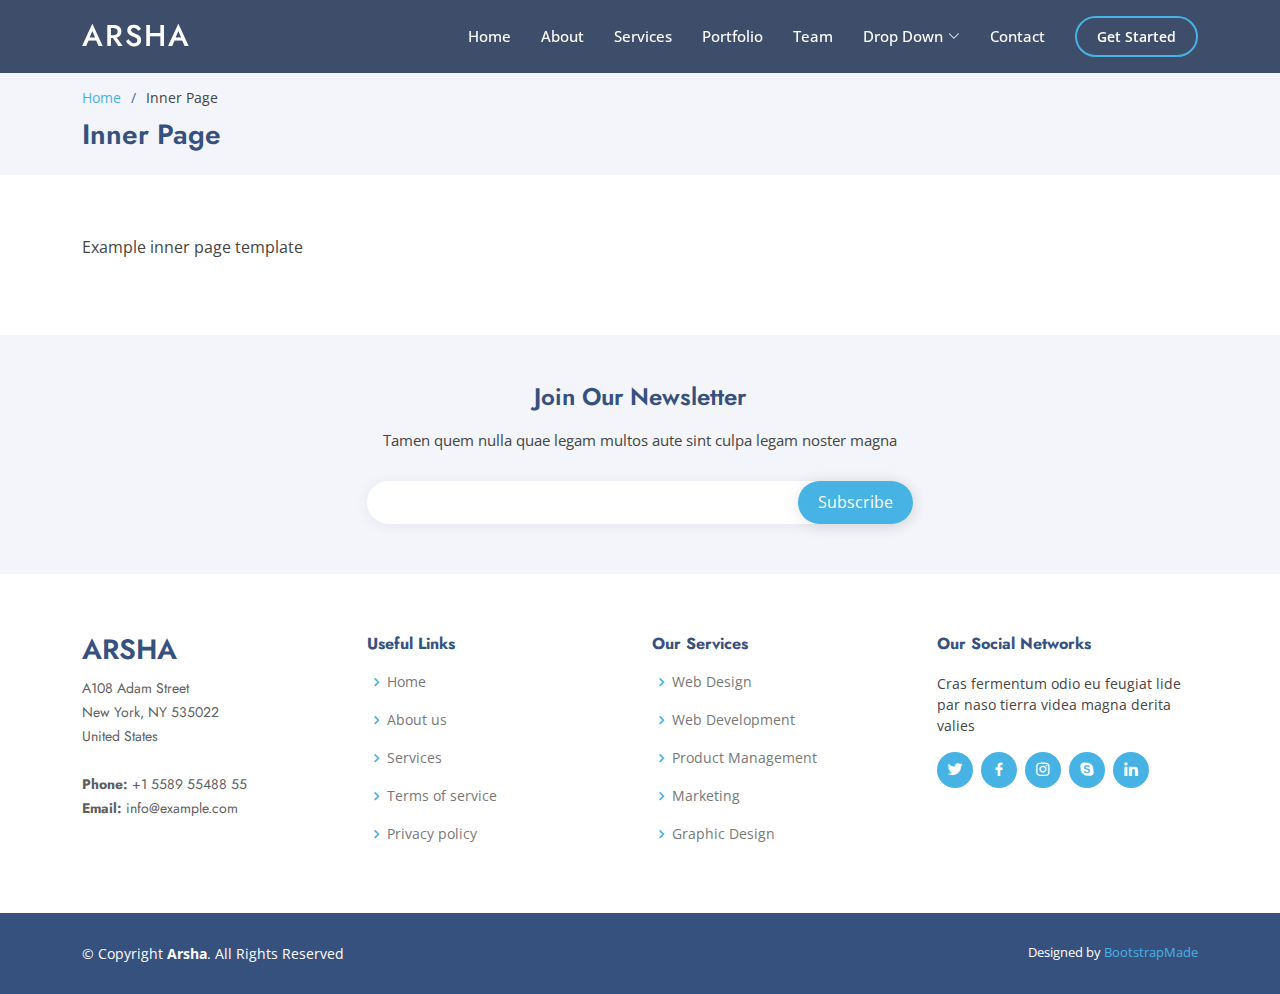
<file: inner-page.html>
<!DOCTYPE html>
<html lang="en">

<head>
  <meta charset="utf-8">
  <meta content="width=device-width, initial-scale=1.0" name="viewport">

  <title>Inner Page - Arsha Bootstrap Template</title>
  <meta content="" name="description">
  <meta content="" name="keywords">

  <!-- Favicons -->
  <link href="assets/img/favicon.png" rel="icon">
  <link href="assets/img/apple-touch-icon.png" rel="apple-touch-icon">

  <!-- Google Fonts -->
  <link href="https://fonts.googleapis.com/css?family=Open+Sans:300,300i,400,400i,600,600i,700,700i|Jost:300,300i,400,400i,500,500i,600,600i,700,700i|Poppins:300,300i,400,400i,500,500i,600,600i,700,700i" rel="stylesheet">

  <!-- Vendor CSS Files -->
  <link href="assets/vendor/aos/aos.css" rel="stylesheet">
  <link href="assets/vendor/bootstrap/css/bootstrap.min.css" rel="stylesheet">
  <link href="assets/vendor/bootstrap-icons/bootstrap-icons.css" rel="stylesheet">
  <link href="assets/vendor/boxicons/css/boxicons.min.css" rel="stylesheet">
  <link href="assets/vendor/glightbox/css/glightbox.min.css" rel="stylesheet">
  <link href="assets/vendor/remixicon/remixicon.css" rel="stylesheet">
  <link href="assets/vendor/swiper/swiper-bundle.min.css" rel="stylesheet">

  <!-- Template Main CSS File -->
  <link href="assets/css/style.css" rel="stylesheet">

  <!-- =======================================================
  * Template Name: Arsha
  * Updated: Jul 27 2023 with Bootstrap v5.3.1
  * Template URL: https://bootstrapmade.com/arsha-free-bootstrap-html-template-corporate/
  * Author: BootstrapMade.com
  * License: https://bootstrapmade.com/license/
  ======================================================== -->
</head>

<body>

  <!-- ======= Header ======= -->
  <header id="header" class="fixed-top header-inner-pages">
    <div class="container d-flex align-items-center">

      <h1 class="logo me-auto"><a href="index.html">Arsha</a></h1>
      <!-- Uncomment below if you prefer to use an image logo -->
      <!-- <a href="index.html" class="logo me-auto"><img src="assets/img/logo.png" alt="" class="img-fluid"></a>-->

      <nav id="navbar" class="navbar">
        <ul>
          <li><a class="nav-link scrollto " href="#hero">Home</a></li>
          <li><a class="nav-link scrollto" href="#about">About</a></li>
          <li><a class="nav-link scrollto" href="#services">Services</a></li>
          <li><a class="nav-link   scrollto" href="#portfolio">Portfolio</a></li>
          <li><a class="nav-link scrollto" href="#team">Team</a></li>
          <li class="dropdown"><a href="#"><span>Drop Down</span> <i class="bi bi-chevron-down"></i></a>
            <ul>
              <li><a href="#">Drop Down 1</a></li>
              <li class="dropdown"><a href="#"><span>Deep Drop Down</span> <i class="bi bi-chevron-right"></i></a>
                <ul>
                  <li><a href="#">Deep Drop Down 1</a></li>
                  <li><a href="#">Deep Drop Down 2</a></li>
                  <li><a href="#">Deep Drop Down 3</a></li>
                  <li><a href="#">Deep Drop Down 4</a></li>
                  <li><a href="#">Deep Drop Down 5</a></li>
                </ul>
              </li>
              <li><a href="#">Drop Down 2</a></li>
              <li><a href="#">Drop Down 3</a></li>
              <li><a href="#">Drop Down 4</a></li>
            </ul>
          </li>
          <li><a class="nav-link scrollto" href="#contact">Contact</a></li>
          <li><a class="getstarted scrollto" href="#about">Get Started</a></li>
        </ul>
        <i class="bi bi-list mobile-nav-toggle"></i>
      </nav><!-- .navbar -->

    </div>
  </header><!-- End Header -->

  <main id="main">

    <!-- ======= Breadcrumbs ======= -->
    <section id="breadcrumbs" class="breadcrumbs">
      <div class="container">

        <ol>
          <li><a href="index.html">Home</a></li>
          <li>Inner Page</li>
        </ol>
        <h2>Inner Page</h2>

      </div>
    </section><!-- End Breadcrumbs -->

    <section class="inner-page">
      <div class="container">
        <p>
          Example inner page template
        </p>
      </div>
    </section>

  </main><!-- End #main -->

  <!-- ======= Footer ======= -->
  <footer id="footer">

    <div class="footer-newsletter">
      <div class="container">
        <div class="row justify-content-center">
          <div class="col-lg-6">
            <h4>Join Our Newsletter</h4>
            <p>Tamen quem nulla quae legam multos aute sint culpa legam noster magna</p>
            <form action="" method="post">
              <input type="email" name="email"><input type="submit" value="Subscribe">
            </form>
          </div>
        </div>
      </div>
    </div>

    <div class="footer-top">
      <div class="container">
        <div class="row">

          <div class="col-lg-3 col-md-6 footer-contact">
            <h3>Arsha</h3>
            <p>
              A108 Adam Street <br>
              New York, NY 535022<br>
              United States <br><br>
              <strong>Phone:</strong> +1 5589 55488 55<br>
              <strong>Email:</strong> info@example.com<br>
            </p>
          </div>

          <div class="col-lg-3 col-md-6 footer-links">
            <h4>Useful Links</h4>
            <ul>
              <li><i class="bx bx-chevron-right"></i> <a href="#">Home</a></li>
              <li><i class="bx bx-chevron-right"></i> <a href="#">About us</a></li>
              <li><i class="bx bx-chevron-right"></i> <a href="#">Services</a></li>
              <li><i class="bx bx-chevron-right"></i> <a href="#">Terms of service</a></li>
              <li><i class="bx bx-chevron-right"></i> <a href="#">Privacy policy</a></li>
            </ul>
          </div>

          <div class="col-lg-3 col-md-6 footer-links">
            <h4>Our Services</h4>
            <ul>
              <li><i class="bx bx-chevron-right"></i> <a href="#">Web Design</a></li>
              <li><i class="bx bx-chevron-right"></i> <a href="#">Web Development</a></li>
              <li><i class="bx bx-chevron-right"></i> <a href="#">Product Management</a></li>
              <li><i class="bx bx-chevron-right"></i> <a href="#">Marketing</a></li>
              <li><i class="bx bx-chevron-right"></i> <a href="#">Graphic Design</a></li>
            </ul>
          </div>

          <div class="col-lg-3 col-md-6 footer-links">
            <h4>Our Social Networks</h4>
            <p>Cras fermentum odio eu feugiat lide par naso tierra videa magna derita valies</p>
            <div class="social-links mt-3">
              <a href="#" class="twitter"><i class="bx bxl-twitter"></i></a>
              <a href="#" class="facebook"><i class="bx bxl-facebook"></i></a>
              <a href="#" class="instagram"><i class="bx bxl-instagram"></i></a>
              <a href="#" class="google-plus"><i class="bx bxl-skype"></i></a>
              <a href="#" class="linkedin"><i class="bx bxl-linkedin"></i></a>
            </div>
          </div>

        </div>
      </div>
    </div>

    <div class="container footer-bottom clearfix">
      <div class="copyright">
        &copy; Copyright <strong><span>Arsha</span></strong>. All Rights Reserved
      </div>
      <div class="credits">
        <!-- All the links in the footer should remain intact. -->
        <!-- You can delete the links only if you purchased the pro version. -->
        <!-- Licensing information: https://bootstrapmade.com/license/ -->
        <!-- Purchase the pro version with working PHP/AJAX contact form: https://bootstrapmade.com/arsha-free-bootstrap-html-template-corporate/ -->
        Designed by <a href="https://bootstrapmade.com/">BootstrapMade</a>
      </div>
    </div>
  </footer><!-- End Footer -->

  <div id="preloader"></div>
  <a href="#" class="back-to-top d-flex align-items-center justify-content-center"><i class="bi bi-arrow-up-short"></i></a>

  <!-- Vendor JS Files -->
  <script src="assets/vendor/aos/aos.js"></script>
  <script src="assets/vendor/bootstrap/js/bootstrap.bundle.min.js"></script>
  <script src="assets/vendor/glightbox/js/glightbox.min.js"></script>
  <script src="assets/vendor/isotope-layout/isotope.pkgd.min.js"></script>
  <script src="assets/vendor/swiper/swiper-bundle.min.js"></script>
  <script src="assets/vendor/waypoints/noframework.waypoints.js"></script>
  <script src="assets/vendor/php-email-form/validate.js"></script>

  <!-- Template Main JS File -->
  <script src="assets/js/main.js"></script>

</body>

</html>
</file>
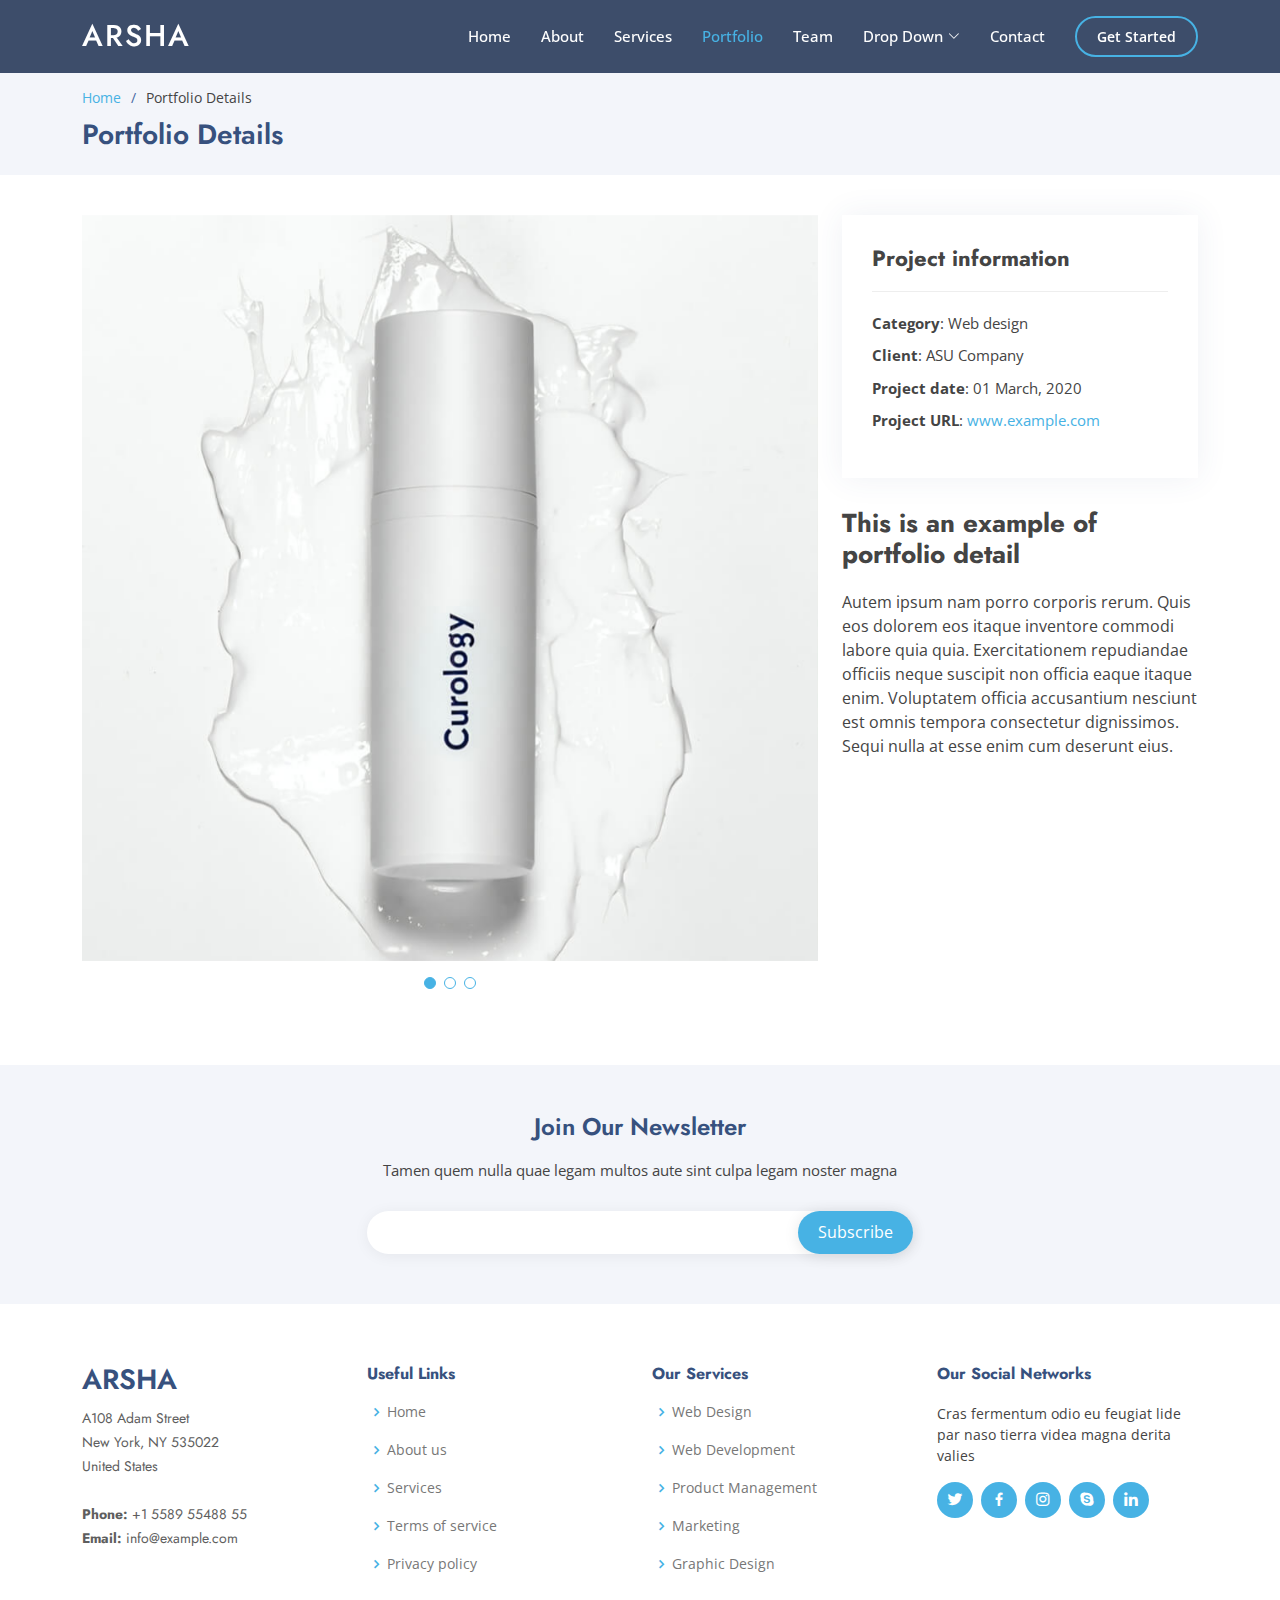
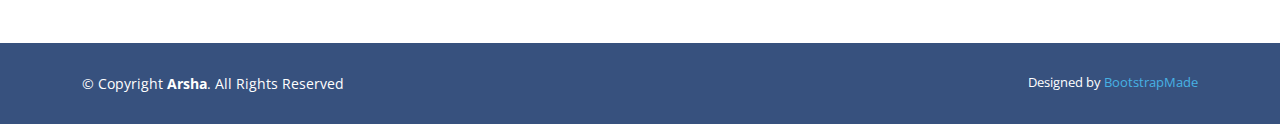
<file: portfolio-details.html>
<!DOCTYPE html>
<html lang="en">

<head>
  <meta charset="utf-8">
  <meta content="width=device-width, initial-scale=1.0" name="viewport">

  <title>Portfolio Details - Arsha Bootstrap Template</title>
  <meta content="" name="description">
  <meta content="" name="keywords">

  <!-- Favicons -->
  <link href="assets/img/favicon.png" rel="icon">
  <link href="assets/img/apple-touch-icon.png" rel="apple-touch-icon">

  <!-- Google Fonts -->
  <link href="https://fonts.googleapis.com/css?family=Open+Sans:300,300i,400,400i,600,600i,700,700i|Jost:300,300i,400,400i,500,500i,600,600i,700,700i|Poppins:300,300i,400,400i,500,500i,600,600i,700,700i" rel="stylesheet">

  <!-- Vendor CSS Files -->
  <link href="assets/vendor/aos/aos.css" rel="stylesheet">
  <link href="assets/vendor/bootstrap/css/bootstrap.min.css" rel="stylesheet">
  <link href="assets/vendor/bootstrap-icons/bootstrap-icons.css" rel="stylesheet">
  <link href="assets/vendor/boxicons/css/boxicons.min.css" rel="stylesheet">
  <link href="assets/vendor/glightbox/css/glightbox.min.css" rel="stylesheet">
  <link href="assets/vendor/remixicon/remixicon.css" rel="stylesheet">
  <link href="assets/vendor/swiper/swiper-bundle.min.css" rel="stylesheet">

  <!-- Template Main CSS File -->
  <link href="assets/css/style.css" rel="stylesheet">

  <!-- =======================================================
  * Template Name: Arsha
  * Updated: Jul 27 2023 with Bootstrap v5.3.1
  * Template URL: https://bootstrapmade.com/arsha-free-bootstrap-html-template-corporate/
  * Author: BootstrapMade.com
  * License: https://bootstrapmade.com/license/
  ======================================================== -->
</head>

<body>

  <!-- ======= Header ======= -->
  <header id="header" class="fixed-top header-inner-pages">
    <div class="container d-flex align-items-center">

      <h1 class="logo me-auto"><a href="index.html">Arsha</a></h1>
      <!-- Uncomment below if you prefer to use an image logo -->
      <!-- <a href="index.html" class="logo me-auto"><img src="assets/img/logo.png" alt="" class="img-fluid"></a>-->

      <nav id="navbar" class="navbar">
        <ul>
          <li><a class="nav-link scrollto " href="#hero">Home</a></li>
          <li><a class="nav-link scrollto" href="#about">About</a></li>
          <li><a class="nav-link scrollto" href="#services">Services</a></li>
          <li><a class="nav-link  active scrollto" href="#portfolio">Portfolio</a></li>
          <li><a class="nav-link scrollto" href="#team">Team</a></li>
          <li class="dropdown"><a href="#"><span>Drop Down</span> <i class="bi bi-chevron-down"></i></a>
            <ul>
              <li><a href="#">Drop Down 1</a></li>
              <li class="dropdown"><a href="#"><span>Deep Drop Down</span> <i class="bi bi-chevron-right"></i></a>
                <ul>
                  <li><a href="#">Deep Drop Down 1</a></li>
                  <li><a href="#">Deep Drop Down 2</a></li>
                  <li><a href="#">Deep Drop Down 3</a></li>
                  <li><a href="#">Deep Drop Down 4</a></li>
                  <li><a href="#">Deep Drop Down 5</a></li>
                </ul>
              </li>
              <li><a href="#">Drop Down 2</a></li>
              <li><a href="#">Drop Down 3</a></li>
              <li><a href="#">Drop Down 4</a></li>
            </ul>
          </li>
          <li><a class="nav-link scrollto" href="#contact">Contact</a></li>
          <li><a class="getstarted scrollto" href="#about">Get Started</a></li>
        </ul>
        <i class="bi bi-list mobile-nav-toggle"></i>
      </nav><!-- .navbar -->

    </div>
  </header><!-- End Header -->

  <main id="main">

    <!-- ======= Breadcrumbs ======= -->
    <section id="breadcrumbs" class="breadcrumbs">
      <div class="container">

        <ol>
          <li><a href="index.html">Home</a></li>
          <li>Portfolio Details</li>
        </ol>
        <h2>Portfolio Details</h2>

      </div>
    </section><!-- End Breadcrumbs -->

    <!-- ======= Portfolio Details Section ======= -->
    <section id="portfolio-details" class="portfolio-details">
      <div class="container">

        <div class="row gy-4">

          <div class="col-lg-8">
            <div class="portfolio-details-slider swiper">
              <div class="swiper-wrapper align-items-center">

                <div class="swiper-slide">
                  <img src="assets/img/portfolio/portfolio-1.jpg" alt="">
                </div>

                <div class="swiper-slide">
                  <img src="assets/img/portfolio/portfolio-2.jpg" alt="">
                </div>

                <div class="swiper-slide">
                  <img src="assets/img/portfolio/portfolio-3.jpg" alt="">
                </div>

              </div>
              <div class="swiper-pagination"></div>
            </div>
          </div>

          <div class="col-lg-4">
            <div class="portfolio-info">
              <h3>Project information</h3>
              <ul>
                <li><strong>Category</strong>: Web design</li>
                <li><strong>Client</strong>: ASU Company</li>
                <li><strong>Project date</strong>: 01 March, 2020</li>
                <li><strong>Project URL</strong>: <a href="#">www.example.com</a></li>
              </ul>
            </div>
            <div class="portfolio-description">
              <h2>This is an example of portfolio detail</h2>
              <p>
                Autem ipsum nam porro corporis rerum. Quis eos dolorem eos itaque inventore commodi labore quia quia. Exercitationem repudiandae officiis neque suscipit non officia eaque itaque enim. Voluptatem officia accusantium nesciunt est omnis tempora consectetur dignissimos. Sequi nulla at esse enim cum deserunt eius.
              </p>
            </div>
          </div>

        </div>

      </div>
    </section><!-- End Portfolio Details Section -->

  </main><!-- End #main -->

  <!-- ======= Footer ======= -->
  <footer id="footer">

    <div class="footer-newsletter">
      <div class="container">
        <div class="row justify-content-center">
          <div class="col-lg-6">
            <h4>Join Our Newsletter</h4>
            <p>Tamen quem nulla quae legam multos aute sint culpa legam noster magna</p>
            <form action="" method="post">
              <input type="email" name="email"><input type="submit" value="Subscribe">
            </form>
          </div>
        </div>
      </div>
    </div>

    <div class="footer-top">
      <div class="container">
        <div class="row">

          <div class="col-lg-3 col-md-6 footer-contact">
            <h3>Arsha</h3>
            <p>
              A108 Adam Street <br>
              New York, NY 535022<br>
              United States <br><br>
              <strong>Phone:</strong> +1 5589 55488 55<br>
              <strong>Email:</strong> info@example.com<br>
            </p>
          </div>

          <div class="col-lg-3 col-md-6 footer-links">
            <h4>Useful Links</h4>
            <ul>
              <li><i class="bx bx-chevron-right"></i> <a href="#">Home</a></li>
              <li><i class="bx bx-chevron-right"></i> <a href="#">About us</a></li>
              <li><i class="bx bx-chevron-right"></i> <a href="#">Services</a></li>
              <li><i class="bx bx-chevron-right"></i> <a href="#">Terms of service</a></li>
              <li><i class="bx bx-chevron-right"></i> <a href="#">Privacy policy</a></li>
            </ul>
          </div>

          <div class="col-lg-3 col-md-6 footer-links">
            <h4>Our Services</h4>
            <ul>
              <li><i class="bx bx-chevron-right"></i> <a href="#">Web Design</a></li>
              <li><i class="bx bx-chevron-right"></i> <a href="#">Web Development</a></li>
              <li><i class="bx bx-chevron-right"></i> <a href="#">Product Management</a></li>
              <li><i class="bx bx-chevron-right"></i> <a href="#">Marketing</a></li>
              <li><i class="bx bx-chevron-right"></i> <a href="#">Graphic Design</a></li>
            </ul>
          </div>

          <div class="col-lg-3 col-md-6 footer-links">
            <h4>Our Social Networks</h4>
            <p>Cras fermentum odio eu feugiat lide par naso tierra videa magna derita valies</p>
            <div class="social-links mt-3">
              <a href="#" class="twitter"><i class="bx bxl-twitter"></i></a>
              <a href="#" class="facebook"><i class="bx bxl-facebook"></i></a>
              <a href="#" class="instagram"><i class="bx bxl-instagram"></i></a>
              <a href="#" class="google-plus"><i class="bx bxl-skype"></i></a>
              <a href="#" class="linkedin"><i class="bx bxl-linkedin"></i></a>
            </div>
          </div>

        </div>
      </div>
    </div>

    <div class="container footer-bottom clearfix">
      <div class="copyright">
        &copy; Copyright <strong><span>Arsha</span></strong>. All Rights Reserved
      </div>
      <div class="credits">
        <!-- All the links in the footer should remain intact. -->
        <!-- You can delete the links only if you purchased the pro version. -->
        <!-- Licensing information: https://bootstrapmade.com/license/ -->
        <!-- Purchase the pro version with working PHP/AJAX contact form: https://bootstrapmade.com/arsha-free-bootstrap-html-template-corporate/ -->
        Designed by <a href="https://bootstrapmade.com/">BootstrapMade</a>
      </div>
    </div>
  </footer><!-- End Footer -->

  <div id="preloader"></div>
  <a href="#" class="back-to-top d-flex align-items-center justify-content-center"><i class="bi bi-arrow-up-short"></i></a>

  <!-- Vendor JS Files -->
  <script src="assets/vendor/aos/aos.js"></script>
  <script src="assets/vendor/bootstrap/js/bootstrap.bundle.min.js"></script>
  <script src="assets/vendor/glightbox/js/glightbox.min.js"></script>
  <script src="assets/vendor/isotope-layout/isotope.pkgd.min.js"></script>
  <script src="assets/vendor/swiper/swiper-bundle.min.js"></script>
  <script src="assets/vendor/waypoints/noframework.waypoints.js"></script>
  <script src="assets/vendor/php-email-form/validate.js"></script>

  <!-- Template Main JS File -->
  <script src="assets/js/main.js"></script>

</body>

</html>
</file>
<file: assets/css/style.css>
/**
* Template Name: Arsha
* Updated: Jul 27 2023 with Bootstrap v5.3.1
* Template URL: https://bootstrapmade.com/arsha-free-bootstrap-html-template-corporate/
* Author: BootstrapMade.com
* License: https://bootstrapmade.com/license/
*/

/*--------------------------------------------------------------
# General
--------------------------------------------------------------*/
body {
  font-family: "Open Sans", sans-serif;
  color: #444444;
}

a {
  color: #47b2e4;
  text-decoration: none;
}

a:hover {
  color: #73c5eb;
  text-decoration: none;
}

h1,
h2,
h3,
h4,
h5,
h6 {
  font-family: "Jost", sans-serif;
}

/*--------------------------------------------------------------
# Preloader
--------------------------------------------------------------*/
#preloader {
  position: fixed;
  top: 0;
  left: 0;
  right: 0;
  bottom: 0;
  z-index: 9999;
  overflow: hidden;
  background: #37517e;
}

#preloader:before {
  content: "";
  position: fixed;
  top: calc(50% - 30px);
  left: calc(50% - 30px);
  border: 6px solid #37517e;
  border-top-color: #fff;
  border-bottom-color: #fff;
  border-radius: 50%;
  width: 60px;
  height: 60px;
  animation: animate-preloader 1s linear infinite;
}

@keyframes animate-preloader {
  0% {
    transform: rotate(0deg);
  }

  100% {
    transform: rotate(360deg);
  }
}

/*--------------------------------------------------------------
# Back to top button
--------------------------------------------------------------*/
.back-to-top {
  position: fixed;
  visibility: hidden;
  opacity: 0;
  right: 15px;
  bottom: 15px;
  z-index: 996;
  background: #47b2e4;
  width: 40px;
  height: 40px;
  border-radius: 50px;
  transition: all 0.4s;
}

.back-to-top i {
  font-size: 24px;
  color: #fff;
  line-height: 0;
}

.back-to-top:hover {
  background: #6bc1e9;
  color: #fff;
}

.back-to-top.active {
  visibility: visible;
  opacity: 1;
}

/*--------------------------------------------------------------
# Header
--------------------------------------------------------------*/
#header {
  transition: all 0.5s;
  z-index: 997;
  padding: 15px 0;
}

#header.header-scrolled,
#header.header-inner-pages {
  background: rgba(40, 58, 90, 0.9);
}

#header .logo {
  font-size: 30px;
  margin: 0;
  padding: 0;
  line-height: 1;
  font-weight: 500;
  letter-spacing: 2px;
  text-transform: uppercase;
}

#header .logo a {
  color: #fff;
}

#header .logo img {
  max-height: 40px;
}

/*--------------------------------------------------------------
# Navigation Menu
--------------------------------------------------------------*/
/**
* Desktop Navigation 
*/
.navbar {
  padding: 0;
}

.navbar ul {
  margin: 0;
  padding: 0;
  display: flex;
  list-style: none;
  align-items: center;
}

.navbar li {
  position: relative;
}

.navbar a,
.navbar a:focus {
  display: flex;
  align-items: center;
  justify-content: space-between;
  padding: 10px 0 10px 30px;
  font-size: 15px;
  font-weight: 500;
  color: #fff;
  white-space: nowrap;
  transition: 0.3s;
}

.navbar a i,
.navbar a:focus i {
  font-size: 12px;
  line-height: 0;
  margin-left: 5px;
}

.navbar a:hover,
.navbar .active,
.navbar .active:focus,
.navbar li:hover > a {
  color: #47b2e4;
}

.navbar .getstarted,
.navbar .getstarted:focus {
  padding: 8px 20px;
  margin-left: 30px;
  border-radius: 50px;
  color: #fff;
  font-size: 14px;
  border: 2px solid #47b2e4;
  font-weight: 600;
}

.navbar .getstarted:hover,
.navbar .getstarted:focus:hover {
  color: #fff;
  background: #31a9e1;
}

.navbar .dropdown ul {
  display: block;
  position: absolute;
  left: 14px;
  top: calc(100% + 30px);
  margin: 0;
  padding: 10px 0;
  z-index: 99;
  opacity: 0;
  visibility: hidden;
  background: #fff;
  box-shadow: 0px 0px 30px rgba(127, 137, 161, 0.25);
  transition: 0.3s;
  border-radius: 4px;
}

.navbar .dropdown ul li {
  min-width: 200px;
}

.navbar .dropdown ul a {
  padding: 10px 20px;
  font-size: 14px;
  text-transform: none;
  font-weight: 500;
  color: #0c3c53;
}

.navbar .dropdown ul a i {
  font-size: 12px;
}

.navbar .dropdown ul a:hover,
.navbar .dropdown ul .active:hover,
.navbar .dropdown ul li:hover > a {
  color: #47b2e4;
}

.navbar .dropdown:hover > ul {
  opacity: 1;
  top: 100%;
  visibility: visible;
}

.navbar .dropdown .dropdown ul {
  top: 0;
  left: calc(100% - 30px);
  visibility: hidden;
}

.navbar .dropdown .dropdown:hover > ul {
  opacity: 1;
  top: 0;
  left: 100%;
  visibility: visible;
}

@media (max-width: 1366px) {
  .navbar .dropdown .dropdown ul {
    left: -90%;
  }

  .navbar .dropdown .dropdown:hover > ul {
    left: -100%;
  }
}

/**
* Mobile Navigation 
*/
.mobile-nav-toggle {
  color: #fff;
  font-size: 28px;
  cursor: pointer;
  display: none;
  line-height: 0;
  transition: 0.5s;
}

.mobile-nav-toggle.bi-x {
  color: #fff;
}

@media (max-width: 991px) {
  .mobile-nav-toggle {
    display: block;
  }

  .navbar ul {
    display: none;
  }
}

.navbar-mobile {
  position: fixed;
  overflow: hidden;
  top: 0;
  right: 0;
  left: 0;
  bottom: 0;
  background: rgba(40, 58, 90, 0.9);
  transition: 0.3s;
  z-index: 999;
}

.navbar-mobile .mobile-nav-toggle {
  position: absolute;
  top: 15px;
  right: 15px;
}

.navbar-mobile ul {
  display: block;
  position: absolute;
  top: 55px;
  right: 15px;
  bottom: 15px;
  left: 15px;
  padding: 10px 0;
  border-radius: 10px;
  background-color: #fff;
  overflow-y: auto;
  transition: 0.3s;
}

.navbar-mobile a,
.navbar-mobile a:focus {
  padding: 10px 20px;
  font-size: 15px;
  color: #37517e;
}

.navbar-mobile a:hover,
.navbar-mobile .active,
.navbar-mobile li:hover > a {
  color: #47b2e4;
}

.navbar-mobile .getstarted,
.navbar-mobile .getstarted:focus {
  margin: 15px;
  color: #37517e;
}

.navbar-mobile .dropdown ul {
  position: static;
  display: none;
  margin: 10px 20px;
  padding: 10px 0;
  z-index: 99;
  opacity: 1;
  visibility: visible;
  background: #fff;
  box-shadow: 0px 0px 30px rgba(127, 137, 161, 0.25);
}

.navbar-mobile .dropdown ul li {
  min-width: 200px;
}

.navbar-mobile .dropdown ul a {
  padding: 10px 20px;
}

.navbar-mobile .dropdown ul a i {
  font-size: 12px;
}

.navbar-mobile .dropdown ul a:hover,
.navbar-mobile .dropdown ul .active:hover,
.navbar-mobile .dropdown ul li:hover > a {
  color: #47b2e4;
}

.navbar-mobile .dropdown > .dropdown-active {
  display: block;
  visibility: visible !important;
}

/*--------------------------------------------------------------
# Hero Section
--------------------------------------------------------------*/
#hero {
  width: 100%;
  height: 80vh;
  background: #37517e;
}

#hero .container {
  padding-top: 72px;
}

#hero h1 {
  margin: 0 0 10px 0;
  font-size: 48px;
  font-weight: 700;
  line-height: 56px;
  color: #fff;
}

#hero h2 {
  color: rgba(255, 255, 255, 0.6);
  margin-bottom: 50px;
  font-size: 24px;
}

#hero .btn-get-started {
  font-family: "Jost", sans-serif;
  font-weight: 500;
  font-size: 16px;
  letter-spacing: 1px;
  display: inline-block;
  padding: 10px 28px 11px 28px;
  border-radius: 50px;
  transition: 0.5s;
  margin: 10px 0 0 0;
  color: #fff;
  background: #47b2e4;
}

#hero .btn-get-started:hover {
  background: #209dd8;
}

#hero .btn-watch-video {
  font-size: 16px;
  display: flex;
  align-items: center;
  transition: 0.5s;
  margin: 10px 0 0 25px;
  color: #fff;
  line-height: 1;
}

#hero .btn-watch-video i {
  line-height: 0;
  color: #fff;
  font-size: 32px;
  transition: 0.3s;
  margin-right: 8px;
}

#hero .btn-watch-video:hover i {
  color: #47b2e4;
}

#hero .animated {
  animation: up-down 2s ease-in-out infinite alternate-reverse both;
}

@media (max-width: 991px) {
  #hero {
    height: 100vh;
    text-align: center;
  }

  #hero .animated {
    animation: none;
  }

  #hero .hero-img {
    text-align: center;
  }

  #hero .hero-img img {
    width: 50%;
  }
}

@media (max-width: 768px) {
  #hero h1 {
    font-size: 28px;
    line-height: 36px;
  }

  #hero h2 {
    font-size: 18px;
    line-height: 24px;
    margin-bottom: 30px;
  }

  #hero .hero-img img {
    width: 70%;
  }
}

@media (max-width: 575px) {
  #hero .hero-img img {
    width: 80%;
  }

  #hero .btn-get-started {
    font-size: 16px;
    padding: 10px 24px 11px 24px;
  }
}

@keyframes up-down {
  0% {
    transform: translateY(10px);
  }

  100% {
    transform: translateY(-10px);
  }
}

/*--------------------------------------------------------------
# Sections General
--------------------------------------------------------------*/
section {
  padding: 60px 0;
  overflow: hidden;
}

.section-bg {
  background-color: #f3f5fa;
}

.section-title {
  text-align: center;
  padding-bottom: 30px;
}

.section-title h2 {
  font-size: 32px;
  font-weight: bold;
  text-transform: uppercase;
  margin-bottom: 20px;
  padding-bottom: 20px;
  position: relative;
  color: #37517e;
}

.section-title h2::before {
  content: "";
  position: absolute;
  display: block;
  width: 120px;
  height: 1px;
  background: #ddd;
  bottom: 1px;
  left: calc(50% - 60px);
}

.section-title h2::after {
  content: "";
  position: absolute;
  display: block;
  width: 40px;
  height: 3px;
  background: #47b2e4;
  bottom: 0;
  left: calc(50% - 20px);
}

.section-title p {
  margin-bottom: 0;
}

/*--------------------------------------------------------------
# Clients
--------------------------------------------------------------*/
.clients {
  padding: 12px 0;
  text-align: center;
}

.clients img {
  max-width: 45%;
  transition: all 0.4s ease-in-out;
  display: inline-block;
  padding: 15px 0;
  filter: grayscale(100);
}

.clients img:hover {
  filter: none;
  transform: scale(1.1);
}

@media (max-width: 768px) {
  .clients img {
    max-width: 40%;
  }
}

/*--------------------------------------------------------------
# About Us
--------------------------------------------------------------*/
.about .content h3 {
  font-weight: 600;
  font-size: 26px;
}

.about .content ul {
  list-style: none;
  padding: 0;
}

.about .content ul li {
  padding-left: 28px;
  position: relative;
}

.about .content ul li + li {
  margin-top: 10px;
}

.about .content ul i {
  position: absolute;
  left: 0;
  top: 2px;
  font-size: 20px;
  color: #47b2e4;
  line-height: 1;
}

.about .content p:last-child {
  margin-bottom: 0;
}

.about .content .btn-learn-more {
  font-family: "Poppins", sans-serif;
  font-weight: 500;
  font-size: 14px;
  letter-spacing: 1px;
  display: inline-block;
  padding: 12px 32px;
  border-radius: 4px;
  transition: 0.3s;
  line-height: 1;
  color: #47b2e4;
  animation-delay: 0.8s;
  margin-top: 6px;
  border: 2px solid #47b2e4;
}

.about .content .btn-learn-more:hover {
  background: #47b2e4;
  color: #fff;
  text-decoration: none;
}

/*--------------------------------------------------------------
# Why Us
--------------------------------------------------------------*/
.why-us .content {
  padding: 60px 100px 0 100px;
}

.why-us .content h3 {
  font-weight: 400;
  font-size: 34px;
  color: #37517e;
}

.why-us .content h4 {
  font-size: 20px;
  font-weight: 700;
  margin-top: 5px;
}

.why-us .content p {
  font-size: 15px;
  color: #848484;
}

.why-us .img {
  background-size: contain;
  background-repeat: no-repeat;
  background-position: center center;
}

.why-us .accordion-list {
  padding: 0 100px 60px 100px;
}

.why-us .accordion-list ul {
  padding: 0;
  list-style: none;
}

.why-us .accordion-list li + li {
  margin-top: 15px;
}

.why-us .accordion-list li {
  padding: 20px;
  background: #fff;
  border-radius: 4px;
}

.why-us .accordion-list a {
  display: block;
  position: relative;
  font-family: "Poppins", sans-serif;
  font-size: 16px;
  line-height: 24px;
  font-weight: 500;
  padding-right: 30px;
  outline: none;
  cursor: pointer;
}

.why-us .accordion-list span {
  color: #47b2e4;
  font-weight: 600;
  font-size: 18px;
  padding-right: 10px;
}

.why-us .accordion-list i {
  font-size: 24px;
  position: absolute;
  right: 0;
  top: 0;
}

.why-us .accordion-list p {
  margin-bottom: 0;
  padding: 10px 0 0 0;
}

.why-us .accordion-list .icon-show {
  display: none;
}

.why-us .accordion-list a.collapsed {
  color: #343a40;
}

.why-us .accordion-list a.collapsed:hover {
  color: #47b2e4;
}

.why-us .accordion-list a.collapsed .icon-show {
  display: inline-block;
}

.why-us .accordion-list a.collapsed .icon-close {
  display: none;
}

@media (max-width: 1024px) {
  .why-us .content,
  .why-us .accordion-list {
    padding-left: 0;
    padding-right: 0;
  }
}

@media (max-width: 992px) {
  .why-us .img {
    min-height: 400px;
  }

  .why-us .content {
    padding-top: 30px;
  }

  .why-us .accordion-list {
    padding-bottom: 30px;
  }
}

@media (max-width: 575px) {
  .why-us .img {
    min-height: 200px;
  }
}

/*--------------------------------------------------------------
# Skills
--------------------------------------------------------------*/
.skills .content h3 {
  font-weight: 700;
  font-size: 32px;
  color: #37517e;
  font-family: "Poppins", sans-serif;
}

.skills .content ul {
  list-style: none;
  padding: 0;
}

.skills .content ul li {
  padding-bottom: 10px;
}

.skills .content ul i {
  font-size: 20px;
  padding-right: 4px;
  color: #47b2e4;
}

.skills .content p:last-child {
  margin-bottom: 0;
}

.skills .progress {
  height: 60px;
  display: block;
  background: none;
  border-radius: 0;
}

.skills .progress .skill {
  padding: 0;
  margin: 0 0 6px 0;
  text-transform: uppercase;
  display: block;
  font-weight: 600;
  font-family: "Poppins", sans-serif;
  color: #37517e;
}

.skills .progress .skill .val {
  float: right;
  font-style: normal;
}

.skills .progress-bar-wrap {
  background: #e8edf5;
  height: 10px;
}

.skills .progress-bar {
  width: 1px;
  height: 10px;
  transition: 0.9s;
  background-color: #4668a2;
}

/*--------------------------------------------------------------
# Services
--------------------------------------------------------------*/
.services .icon-box {
  box-shadow: 0px 0 25px 0 rgba(0, 0, 0, 0.1);
  padding: 50px 30px;
  transition: all ease-in-out 0.4s;
  background: #fff;
}

.services .icon-box .icon {
  margin-bottom: 10px;
}

.services .icon-box .icon i {
  color: #47b2e4;
  font-size: 36px;
  transition: 0.3s;
}

.services .icon-box h4 {
  font-weight: 500;
  margin-bottom: 15px;
  font-size: 24px;
}

.services .icon-box h4 a {
  color: #37517e;
  transition: ease-in-out 0.3s;
}

.services .icon-box p {
  line-height: 24px;
  font-size: 14px;
  margin-bottom: 0;
}

.services .icon-box:hover {
  transform: translateY(-10px);
}

.services .icon-box:hover h4 a {
  color: #47b2e4;
}

/*--------------------------------------------------------------
# Cta
--------------------------------------------------------------*/
.cta {
  background: linear-gradient(rgba(40, 58, 90, 0.9), rgba(40, 58, 90, 0.9)), url("../img/cta-bg.jpg") fixed center center;
  background-size: cover;
  padding: 120px 0;
}

.cta h3 {
  color: #fff;
  font-size: 28px;
  font-weight: 700;
}

.cta p {
  color: #fff;
}

.cta .cta-btn {
  font-family: "Jost", sans-serif;
  font-weight: 500;
  font-size: 16px;
  letter-spacing: 1px;
  display: inline-block;
  padding: 12px 40px;
  border-radius: 50px;
  transition: 0.5s;
  margin: 10px;
  border: 2px solid #fff;
  color: #fff;
}

.cta .cta-btn:hover {
  background: #47b2e4;
  border: 2px solid #47b2e4;
}

@media (max-width: 1024px) {
  .cta {
    background-attachment: scroll;
  }
}

@media (min-width: 769px) {
  .cta .cta-btn-container {
    display: flex;
    align-items: center;
    justify-content: flex-end;
  }
}

/*--------------------------------------------------------------
# Portfolio
--------------------------------------------------------------*/
.portfolio #portfolio-flters {
  list-style: none;
  margin-bottom: 20px;
}

.portfolio #portfolio-flters li {
  cursor: pointer;
  display: inline-block;
  margin: 10px 5px;
  font-size: 15px;
  font-weight: 500;
  line-height: 1;
  color: #444444;
  transition: all 0.3s;
  padding: 8px 20px;
  border-radius: 50px;
  font-family: "Poppins", sans-serif;
}

.portfolio #portfolio-flters li:hover,
.portfolio #portfolio-flters li.filter-active {
  background: #47b2e4;
  color: #fff;
}

.portfolio .portfolio-item {
  margin-bottom: 30px;
}

.portfolio .portfolio-item .portfolio-img {
  overflow: hidden;
}

.portfolio .portfolio-item .portfolio-img img {
  transition: all 0.6s;
}

.portfolio .portfolio-item .portfolio-info {
  opacity: 0;
  position: absolute;
  left: 15px;
  bottom: 0;
  z-index: 3;
  right: 15px;
  transition: all 0.3s;
  background: rgba(55, 81, 126, 0.8);
  padding: 10px 15px;
}

.portfolio .portfolio-item .portfolio-info h4 {
  font-size: 18px;
  color: #fff;
  font-weight: 600;
  color: #fff;
  margin-bottom: 0px;
}

.portfolio .portfolio-item .portfolio-info p {
  color: #f9fcfe;
  font-size: 14px;
  margin-bottom: 0;
}

.portfolio .portfolio-item .portfolio-info .preview-link,
.portfolio .portfolio-item .portfolio-info .details-link {
  position: absolute;
  right: 40px;
  font-size: 24px;
  top: calc(50% - 18px);
  color: #fff;
  transition: 0.3s;
}

.portfolio .portfolio-item .portfolio-info .preview-link:hover,
.portfolio .portfolio-item .portfolio-info .details-link:hover {
  color: #47b2e4;
}

.portfolio .portfolio-item .portfolio-info .details-link {
  right: 10px;
}

.portfolio .portfolio-item:hover .portfolio-img img {
  transform: scale(1.15);
}

.portfolio .portfolio-item:hover .portfolio-info {
  opacity: 1;
}

/*--------------------------------------------------------------
# Portfolio Details
--------------------------------------------------------------*/
.portfolio-details {
  padding-top: 40px;
}

.portfolio-details .portfolio-details-slider img {
  width: 100%;
}

.portfolio-details .portfolio-details-slider .swiper-pagination {
  margin-top: 20px;
  position: relative;
}

.portfolio-details .portfolio-details-slider .swiper-pagination .swiper-pagination-bullet {
  width: 12px;
  height: 12px;
  background-color: #fff;
  opacity: 1;
  border: 1px solid #47b2e4;
}

.portfolio-details .portfolio-details-slider .swiper-pagination .swiper-pagination-bullet-active {
  background-color: #47b2e4;
}

.portfolio-details .portfolio-info {
  padding: 30px;
  box-shadow: 0px 0 30px rgba(55, 81, 126, 0.08);
}

.portfolio-details .portfolio-info h3 {
  font-size: 22px;
  font-weight: 700;
  margin-bottom: 20px;
  padding-bottom: 20px;
  border-bottom: 1px solid #eee;
}

.portfolio-details .portfolio-info ul {
  list-style: none;
  padding: 0;
  font-size: 15px;
}

.portfolio-details .portfolio-info ul li + li {
  margin-top: 10px;
}

.portfolio-details .portfolio-description {
  padding-top: 30px;
}

.portfolio-details .portfolio-description h2 {
  font-size: 26px;
  font-weight: 700;
  margin-bottom: 20px;
}

.portfolio-details .portfolio-description p {
  padding: 0;
}

/*--------------------------------------------------------------
# Team
--------------------------------------------------------------*/
.team .member {
  position: relative;
  box-shadow: 0px 2px 15px rgba(0, 0, 0, 0.1);
  padding: 30px;
  border-radius: 5px;
  background: #fff;
  transition: 0.5s;
  height: 100%;
}

.team .member .pic {
  overflow: hidden;
  width: 180px;
  border-radius: 50%;
}

.team .member .pic img {
  transition: ease-in-out 0.3s;
}

.team .member:hover {
  transform: translateY(-10px);
}

.team .member .member-info {
  padding-left: 30px;
}

.team .member h4 {
  font-weight: 700;
  margin-bottom: 5px;
  font-size: 20px;
  color: #37517e;
}

.team .member span {
  display: block;
  font-size: 15px;
  padding-bottom: 10px;
  position: relative;
  font-weight: 500;
}

.team .member span::after {
  content: "";
  position: absolute;
  display: block;
  width: 50px;
  height: 1px;
  background: #cbd6e9;
  bottom: 0;
  left: 0;
}

.team .member p {
  margin: 10px 0 0 0;
  font-size: 14px;
}

.team .member .social {
  margin-top: 12px;
  display: flex;
  align-items: center;
  justify-content: flex-start;
}

.team .member .social a {
  transition: ease-in-out 0.3s;
  display: flex;
  align-items: center;
  justify-content: center;
  border-radius: 50px;
  width: 32px;
  height: 32px;
  background: #eff2f8;
}

.team .member .social a i {
  color: #37517e;
  font-size: 16px;
  margin: 0 2px;
}

.team .member .social a:hover {
  background: #47b2e4;
}

.team .member .social a:hover i {
  color: #fff;
}

.team .member .social a + a {
  margin-left: 8px;
}

/*--------------------------------------------------------------
# Pricing
--------------------------------------------------------------*/
.pricing .row {
  padding-top: 40px;
}

.pricing .box {
  padding: 60px 40px;
  box-shadow: 0 3px 20px -2px rgba(20, 45, 100, 0.1);
  background: #fff;
  height: 100%;
  border-top: 4px solid #fff;
  border-radius: 5px;
}

.pricing h3 {
  font-weight: 500;
  margin-bottom: 15px;
  font-size: 20px;
  color: #37517e;
}

.pricing h4 {
  font-size: 48px;
  color: #37517e;
  font-weight: 400;
  font-family: "Jost", sans-serif;
  margin-bottom: 25px;
}

.pricing h4 sup {
  font-size: 28px;
}

.pricing h4 span {
  color: #47b2e4;
  font-size: 18px;
  display: block;
}

.pricing ul {
  padding: 20px 0;
  list-style: none;
  color: #999;
  text-align: left;
  line-height: 20px;
}

.pricing ul li {
  padding: 10px 0 10px 30px;
  position: relative;
}

.pricing ul i {
  color: #28a745;
  font-size: 24px;
  position: absolute;
  left: 0;
  top: 6px;
}

.pricing ul .na {
  color: #ccc;
}

.pricing ul .na i {
  color: #ccc;
}

.pricing ul .na span {
  text-decoration: line-through;
}

.pricing .buy-btn {
  display: inline-block;
  padding: 12px 35px;
  border-radius: 50px;
  color: #47b2e4;
  transition: none;
  font-size: 16px;
  font-weight: 500;
  font-family: "Jost", sans-serif;
  transition: 0.3s;
  border: 1px solid #47b2e4;
}

.pricing .buy-btn:hover {
  background: #47b2e4;
  color: #fff;
}

.pricing .featured {
  border-top-color: #47b2e4;
}

.pricing .featured .buy-btn {
  background: #47b2e4;
  color: #fff;
}

.pricing .featured .buy-btn:hover {
  background: #23a3df;
}

@media (max-width: 992px) {
  .pricing .box {
    max-width: 60%;
    margin: 0 auto 30px auto;
  }
}

@media (max-width: 767px) {
  .pricing .box {
    max-width: 80%;
    margin: 0 auto 30px auto;
  }
}

@media (max-width: 420px) {
  .pricing .box {
    max-width: 100%;
    margin: 0 auto 30px auto;
  }
}

/*--------------------------------------------------------------
# Frequently Asked Questions
--------------------------------------------------------------*/
.faq .faq-list {
  padding: 0 100px;
}

.faq .faq-list ul {
  padding: 0;
  list-style: none;
}

.faq .faq-list li + li {
  margin-top: 15px;
}

.faq .faq-list li {
  padding: 20px;
  background: #fff;
  border-radius: 4px;
  position: relative;
}

.faq .faq-list a {
  display: block;
  position: relative;
  font-family: "Poppins", sans-serif;
  font-size: 16px;
  line-height: 24px;
  font-weight: 500;
  padding: 0 30px;
  outline: none;
  cursor: pointer;
}

.faq .faq-list .icon-help {
  font-size: 24px;
  position: absolute;
  right: 0;
  left: 20px;
  color: #47b2e4;
}

.faq .faq-list .icon-show,
.faq .faq-list .icon-close {
  font-size: 24px;
  position: absolute;
  right: 0;
  top: 0;
}

.faq .faq-list p {
  margin-bottom: 0;
  padding: 10px 0 0 0;
}

.faq .faq-list .icon-show {
  display: none;
}

.faq .faq-list a.collapsed {
  color: #37517e;
  transition: 0.3s;
}

.faq .faq-list a.collapsed:hover {
  color: #47b2e4;
}

.faq .faq-list a.collapsed .icon-show {
  display: inline-block;
}

.faq .faq-list a.collapsed .icon-close {
  display: none;
}

@media (max-width: 1200px) {
  .faq .faq-list {
    padding: 0;
  }
}

/*--------------------------------------------------------------
# Contact
--------------------------------------------------------------*/
.contact .info {
  border-top: 3px solid #47b2e4;
  border-bottom: 3px solid #47b2e4;
  padding: 30px;
  background: #fff;
  width: 100%;
  box-shadow: 0 0 24px 0 rgba(0, 0, 0, 0.1);
}

.contact .info i {
  font-size: 20px;
  color: #47b2e4;
  float: left;
  width: 44px;
  height: 44px;
  background: #e7f5fb;
  display: flex;
  justify-content: center;
  align-items: center;
  border-radius: 50px;
  transition: all 0.3s ease-in-out;
}

.contact .info h4 {
  padding: 0 0 0 60px;
  font-size: 22px;
  font-weight: 600;
  margin-bottom: 5px;
  color: #37517e;
}

.contact .info p {
  padding: 0 0 10px 60px;
  margin-bottom: 20px;
  font-size: 14px;
  color: #6182ba;
}

.contact .info .email p {
  padding-top: 5px;
}

.contact .info .social-links {
  padding-left: 60px;
}

.contact .info .social-links a {
  font-size: 18px;
  display: inline-block;
  background: #333;
  color: #fff;
  line-height: 1;
  padding: 8px 0;
  border-radius: 50%;
  text-align: center;
  width: 36px;
  height: 36px;
  transition: 0.3s;
  margin-right: 10px;
}

.contact .info .social-links a:hover {
  background: #47b2e4;
  color: #fff;
}

.contact .info .email:hover i,
.contact .info .address:hover i,
.contact .info .phone:hover i {
  background: #47b2e4;
  color: #fff;
}

.contact .php-email-form {
  width: 100%;
  border-top: 3px solid #47b2e4;
  border-bottom: 3px solid #47b2e4;
  padding: 30px;
  background: #fff;
  box-shadow: 0 0 24px 0 rgba(0, 0, 0, 0.12);
}

.contact .php-email-form .form-group {
  padding-bottom: 8px;
}

.contact .php-email-form .validate {
  display: none;
  color: red;
  margin: 0 0 15px 0;
  font-weight: 400;
  font-size: 13px;
}

.contact .php-email-form .error-message {
  display: none;
  color: #fff;
  background: #ed3c0d;
  text-align: left;
  padding: 15px;
  font-weight: 600;
}

.contact .php-email-form .error-message br + br {
  margin-top: 25px;
}

.contact .php-email-form .sent-message {
  display: none;
  color: #fff;
  background: #18d26e;
  text-align: center;
  padding: 15px;
  font-weight: 600;
}

.contact .php-email-form .loading {
  display: none;
  background: #fff;
  text-align: center;
  padding: 15px;
}

.contact .php-email-form .loading:before {
  content: "";
  display: inline-block;
  border-radius: 50%;
  width: 24px;
  height: 24px;
  margin: 0 10px -6px 0;
  border: 3px solid #18d26e;
  border-top-color: #eee;
  animation: animate-loading 1s linear infinite;
}

.contact .php-email-form .form-group {
  margin-bottom: 20px;
}

.contact .php-email-form label {
  padding-bottom: 8px;
}

.contact .php-email-form input,
.contact .php-email-form textarea {
  border-radius: 0;
  box-shadow: none;
  font-size: 14px;
  border-radius: 4px;
}

.contact .php-email-form input:focus,
.contact .php-email-form textarea:focus {
  border-color: #47b2e4;
}

.contact .php-email-form input {
  height: 44px;
}

.contact .php-email-form textarea {
  padding: 10px 12px;
}

.contact .php-email-form button[type="submit"] {
  background: #47b2e4;
  border: 0;
  padding: 12px 34px;
  color: #fff;
  transition: 0.4s;
  border-radius: 50px;
}
.contact .php-email-form button[type="button"] {
  background: #209dd8;
  border: 0;
  padding: 12px 34px;
  color: #fff;
  transition: 0.4s;
  border-radius: 50px;
}

.contact .php-email-form button[type="submit"]:hover {
  background: #209dd8;
}

@keyframes animate-loading {
  0% {
    transform: rotate(0deg);
  }

  100% {
    transform: rotate(360deg);
  }
}

/*--------------------------------------------------------------
# Breadcrumbs
--------------------------------------------------------------*/
.breadcrumbs {
  padding: 15px 0;
  background: #f3f5fa;
  min-height: 40px;
  margin-top: 72px;
}

@media (max-width: 992px) {
  .breadcrumbs {
    margin-top: 68px;
  }
}

.breadcrumbs h2 {
  font-size: 28px;
  font-weight: 600;
  color: #37517e;
}

.breadcrumbs ol {
  display: flex;
  flex-wrap: wrap;
  list-style: none;
  padding: 0 0 10px 0;
  margin: 0;
  font-size: 14px;
}

.breadcrumbs ol li + li {
  padding-left: 10px;
}

.breadcrumbs ol li + li::before {
  display: inline-block;
  padding-right: 10px;
  color: #4668a2;
  content: "/";
}

/*--------------------------------------------------------------
# Footer
--------------------------------------------------------------*/
#footer {
  font-size: 14px;
  background: #37517e;
}

#footer .footer-newsletter {
  padding: 50px 0;
  background: #f3f5fa;
  text-align: center;
  font-size: 15px;
  color: #444444;
}

#footer .footer-newsletter h4 {
  font-size: 24px;
  margin: 0 0 20px 0;
  padding: 0;
  line-height: 1;
  font-weight: 600;
  color: #37517e;
}

#footer .footer-newsletter form {
  margin-top: 30px;
  background: #fff;
  padding: 6px 10px;
  position: relative;
  border-radius: 50px;
  box-shadow: 0px 2px 15px rgba(0, 0, 0, 0.06);
  text-align: left;
}

#footer .footer-newsletter form input[type="email"] {
  border: 0;
  padding: 4px 8px;
  width: calc(100% - 100px);
}

#footer .footer-newsletter form input[type="submit"] {
  position: absolute;
  top: 0;
  right: 0;
  bottom: 0;
  border: 0;
  background: none;
  font-size: 16px;
  padding: 0 20px;
  background: #47b2e4;
  color: #fff;
  transition: 0.3s;
  border-radius: 50px;
  box-shadow: 0px 2px 15px rgba(0, 0, 0, 0.1);
}

#footer .footer-newsletter form input[type="submit"]:hover {
  background: #209dd8;
}

#footer .footer-top {
  padding: 60px 0 30px 0;
  background: #fff;
}

#footer .footer-top .footer-contact {
  margin-bottom: 30px;
}

#footer .footer-top .footer-contact h3 {
  font-size: 28px;
  margin: 0 0 10px 0;
  padding: 2px 0 2px 0;
  line-height: 1;
  text-transform: uppercase;
  font-weight: 600;
  color: #37517e;
}

#footer .footer-top .footer-contact p {
  font-size: 14px;
  line-height: 24px;
  margin-bottom: 0;
  font-family: "Jost", sans-serif;
  color: #5e5e5e;
}

#footer .footer-top h4 {
  font-size: 16px;
  font-weight: bold;
  color: #37517e;
  position: relative;
  padding-bottom: 12px;
}

#footer .footer-top .footer-links {
  margin-bottom: 30px;
}

#footer .footer-top .footer-links ul {
  list-style: none;
  padding: 0;
  margin: 0;
}

#footer .footer-top .footer-links ul i {
  padding-right: 2px;
  color: #47b2e4;
  font-size: 18px;
  line-height: 1;
}

#footer .footer-top .footer-links ul li {
  padding: 10px 0;
  display: flex;
  align-items: center;
}

#footer .footer-top .footer-links ul li:first-child {
  padding-top: 0;
}

#footer .footer-top .footer-links ul a {
  color: #777777;
  transition: 0.3s;
  display: inline-block;
  line-height: 1;
}

#footer .footer-top .footer-links ul a:hover {
  text-decoration: none;
  color: #47b2e4;
}

#footer .footer-top .social-links a {
  font-size: 18px;
  display: inline-block;
  background: #47b2e4;
  color: #fff;
  line-height: 1;
  padding: 8px 0;
  margin-right: 4px;
  border-radius: 50%;
  text-align: center;
  width: 36px;
  height: 36px;
  transition: 0.3s;
}

#footer .footer-top .social-links a:hover {
  background: #209dd8;
  color: #fff;
  text-decoration: none;
}

#footer .footer-bottom {
  padding-top: 30px;
  padding-bottom: 30px;
  color: #fff;
}

#footer .copyright {
  float: left;
}

#footer .credits {
  float: right;
  font-size: 13px;
}

#footer .credits a {
  transition: 0.3s;
}

@media (max-width: 768px) {
  #footer .footer-bottom {
    padding-top: 20px;
    padding-bottom: 20px;
  }

  #footer .copyright,
  #footer .credits {
    text-align: center;
    float: none;
  }

  #footer .credits {
    padding-top: 4px;
  }
}
</file>
